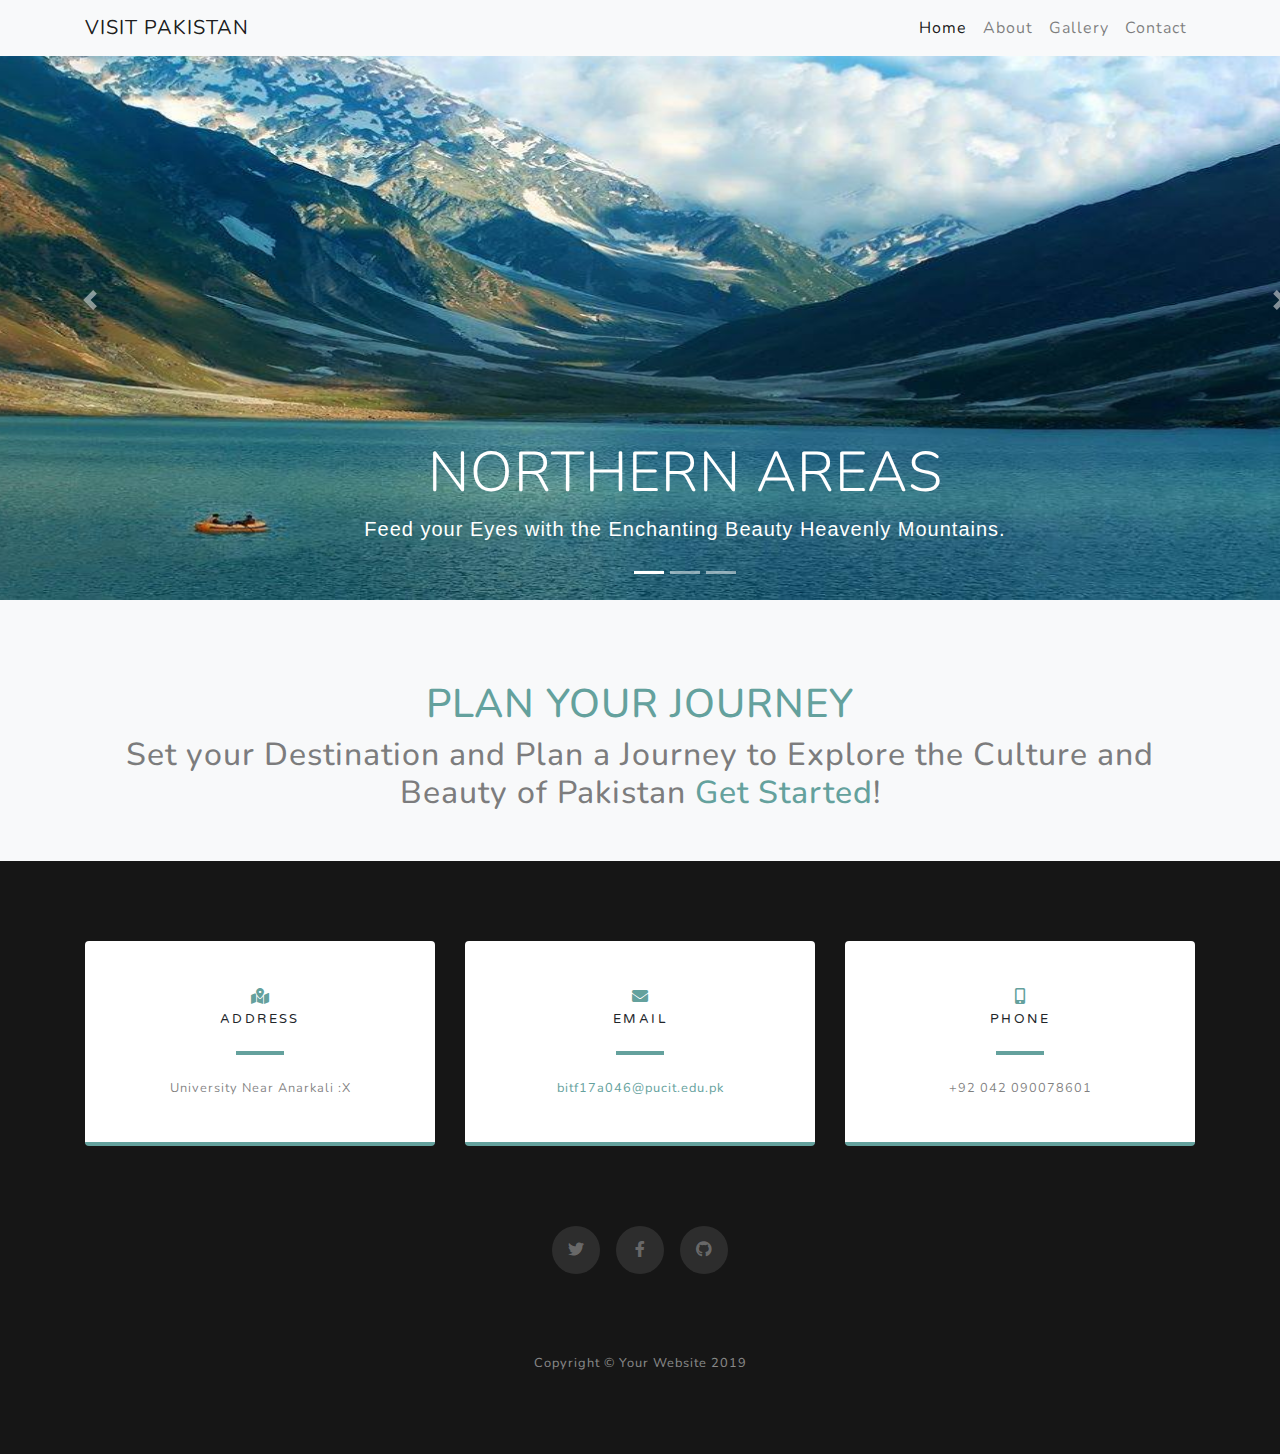
<file: Index.html>
<!DOCTYPE html>
<html>

<head>


<meta charset="utf-8">
  <meta name="viewport" content="width=device-width, initial-scale=1, shrink-to-fit=no">
    <meta http-equiv="X-UA-Compatible" content="IE=edge">
  

   <link rel="icon" href="images/site-logo.png" type="image/icon">
 <link href="vendor/bootstrap/css/bootstrap.min.css" rel="stylesheet">

  <!-- Custom fonts for this template -->
  <link href="vendor/fontawesome-free/css/all.min.css" rel="stylesheet">
  <link href="https://fonts.googleapis.com/css?family=Varela+Round" rel="stylesheet">
  <link href="https://fonts.googleapis.com/css?family=Nunito:200,200i,300,300i,400,400i,600,600i,700,700i,800,800i,900,900i" rel="stylesheet">

  <!-- Custom styles for this template -->
  <link href="css/grayscale.min.css" rel="stylesheet">




    <title>Home</title>
    <link rel="stylesheet" href="css/bootstrap.min.css">
  <link rel="stylesheet" href="css/stylesheet.css">
    <link href="css/grayscale.min.css" rel="stylesheet">
    <script src="js/jquery.min.js"></script>
    <script src="js/popper.min.js"></script>
    <script src="js/bootstrap.min.js"></script>


</head>
<style type="text/css">
body{
	background-color: #DCE1E6;
	direction: ltr"

}


</style>


<body class="bg-black">
<nav class="navbar navbar-expand-sm navbar-light bg-light fixed-top">
  <div class="container">
    <a class="navbar-brand" href="Home.html">VISIT PAKISTAN</a>
    <button class="navbar-toggler" type="button" data-toggle="collapse" data-target="#navbarResponsive" aria-controls="navbarResponsive" aria-expanded="false" aria-label="Toggle navigation">
          <span class="navbar-toggler-icon"></span>
        </button>
    <div class="collapse navbar-collapse" id="navbarResponsive">
      <ul class="navbar-nav ml-auto">
        <li class="nav-item active">
          <a class="nav-link" href="#">Home
                <span class="sr-only">(current)</span>
              </a>
        </li>
        <li class="nav-item">
          <a class="nav-link" href="About.html">About</a>
        </li>
     <li class="nav-item">
          <a class="nav-link" href="Gallery.html">Gallery</a>
        </li>
        <li class="nav-item">
          <a class="nav-link" href="Contact.html">Contact</a>
        </li>
      </ul>
    </div>
  </div>
</nav>


 <!--   <div class="container">-->
 <!-- data-interval="" -->
 <header>
      <div class="row">
  <div id="carouselExampleIndicators" class="carousel slide" data-ride="carousel" data-interval="2000">
    <ol class="carousel-indicators">
      <li data-target="#carouselExampleIndicators" data-slide-to="0" class="active"></li>
      <li data-target="#carouselExampleIndicators" data-slide-to="1"></li>
      <li data-target="#carouselExampleIndicators" data-slide-to="2"></li>
    </ol>
    <div class="carousel-inner" role="listbox">
      <div class="carousel-item active">
    <img src="img/car-img3.jpg">
        <div class="carousel-caption d-none d-md-block">
          <h2 class="display-4">NORTHERN AREAS</h2>
          <p class="lead">Feed your Eyes with the Enchanting Beauty Heavenly Mountains.</p>
        </div>
      </div>
      <div class="carousel-item">
   	<img src="img/car-img11.jpg">
        <div class="carousel-caption d-none d-md-block">
          <h2 class="display-4">CITIES</h2>
          <p class="lead">Exolore the Rich Civilization of Pakistan, and Experience the Hospitality of The Pakistani's.</p>
        </div>
      </div>
      <!-- Slide Three - Set the background image for this slide in the line below -->
      <div class="carousel-item">
     <img src="img/car-img12.jpg">
        <div class="carousel-caption d-none d-md-block">
          <h2 class="display-4">Historical Places</h2>
          <p class="lead">The Monuments of Ancient Architecture, and the eye catching  .</p>
        </div>
      </div>

    </div>

    <a class="carousel-control-prev" href="#carouselExampleIndicators" role="button" data-slide="prev">
          <span class="carousel-control-prev-icon" aria-hidden="true"></span>
          <span class="sr-only">Previous</span>
        </a>
    <a class="carousel-control-next" href="#carouselExampleIndicators" role="button" data-slide="next">
          <span class="carousel-control-next-icon" aria-hidden="true"></span>
          <span class="sr-only">Next</span>
        </a>
  </div></div>
</header>

<section class="contact-section bg-light">
	<div class="container">
  <div class="container text-primary d-flex h-100 align-items-center">
   <div class="mx-auto text-center">
    <h1 class="mx-auto my-0 text-uppercase">Plan Your Journey</h1>
    <h2 class="text-black-50 mx-auto mt-2 mb-5" class="lead" >Set your Destination and Plan a Journey to Explore the Culture and Beauty of Pakistan <a href="Services.html">Get Started</a>!</h2>
  </div>
</section>

  <section class="contact-section bg-black">
    <div class="container">

      <div class="row">

        <div class="col-md-4 mb-3 mb-md-0">
          <div class="card py-4 h-100">
            <div class="card-body text-center">
              <i class="fas fa-map-marked-alt text-primary mb-2"></i>
              <h4 class="text-uppercase m-0">Address</h4>
              <hr class="my-4">
              <div class="small text-black-50">University Near Anarkali :X </div>
            </div>
          </div>
        </div>

        <div class="col-md-4 mb-3 mb-md-0">
          <div class="card py-4 h-100">
            <div class="card-body text-center">
              <i class="fas fa-envelope text-primary mb-2"></i>
              <h4 class="text-uppercase m-0">Email</h4>
              <hr class="my-4">
              <div class="small text-black-50">
                <a href="#">bitf17a046@pucit.edu.pk</a>
              </div>
            </div>
          </div>
        </div>

        <div class="col-md-4 mb-3 mb-md-0">
          <div class="card py-4 h-100">
            <div class="card-body text-center">
              <i class="fas fa-mobile-alt text-primary mb-2"></i>
              <h4 class="text-uppercase m-0">Phone</h4>
              <hr class="my-4">
              <div class="small text-black-50">+92 042 090078601</div>
            </div>
          </div>
        </div>
      </div>

          <div class="social d-flex justify-content-center">
        <a href="#" class="mx-2">
          <i class="fab fa-twitter"></i>
        </a>
        <a href="#" class="mx-2">
          <i class="fab fa-facebook-f"></i>
        </a>
        <a href="#" class="mx-2">
          <i class="fab fa-github"></i>
        </a>
      </div>

    </div>
  </section>


  <!-- Footer -->
  <footer class="bg-black small text-center text-white-50">
    <div class="container">
      Copyright &copy; Your Website 2019
    </div>
  </footer>


 <script src="vendor/jquery/jquery.min.js"></script>
  <script src="vendor/bootstrap/js/bootstrap.bundle.min.js"></script>

  <!-- Plugin JavaScript -->
  <script src="vendor/jquery-easing/jquery.easing.min.js"></script>

  <!-- Custom scripts for this template -->
  <script src="js/grayscale.min.js"></script>

</body>
</html>
</file>
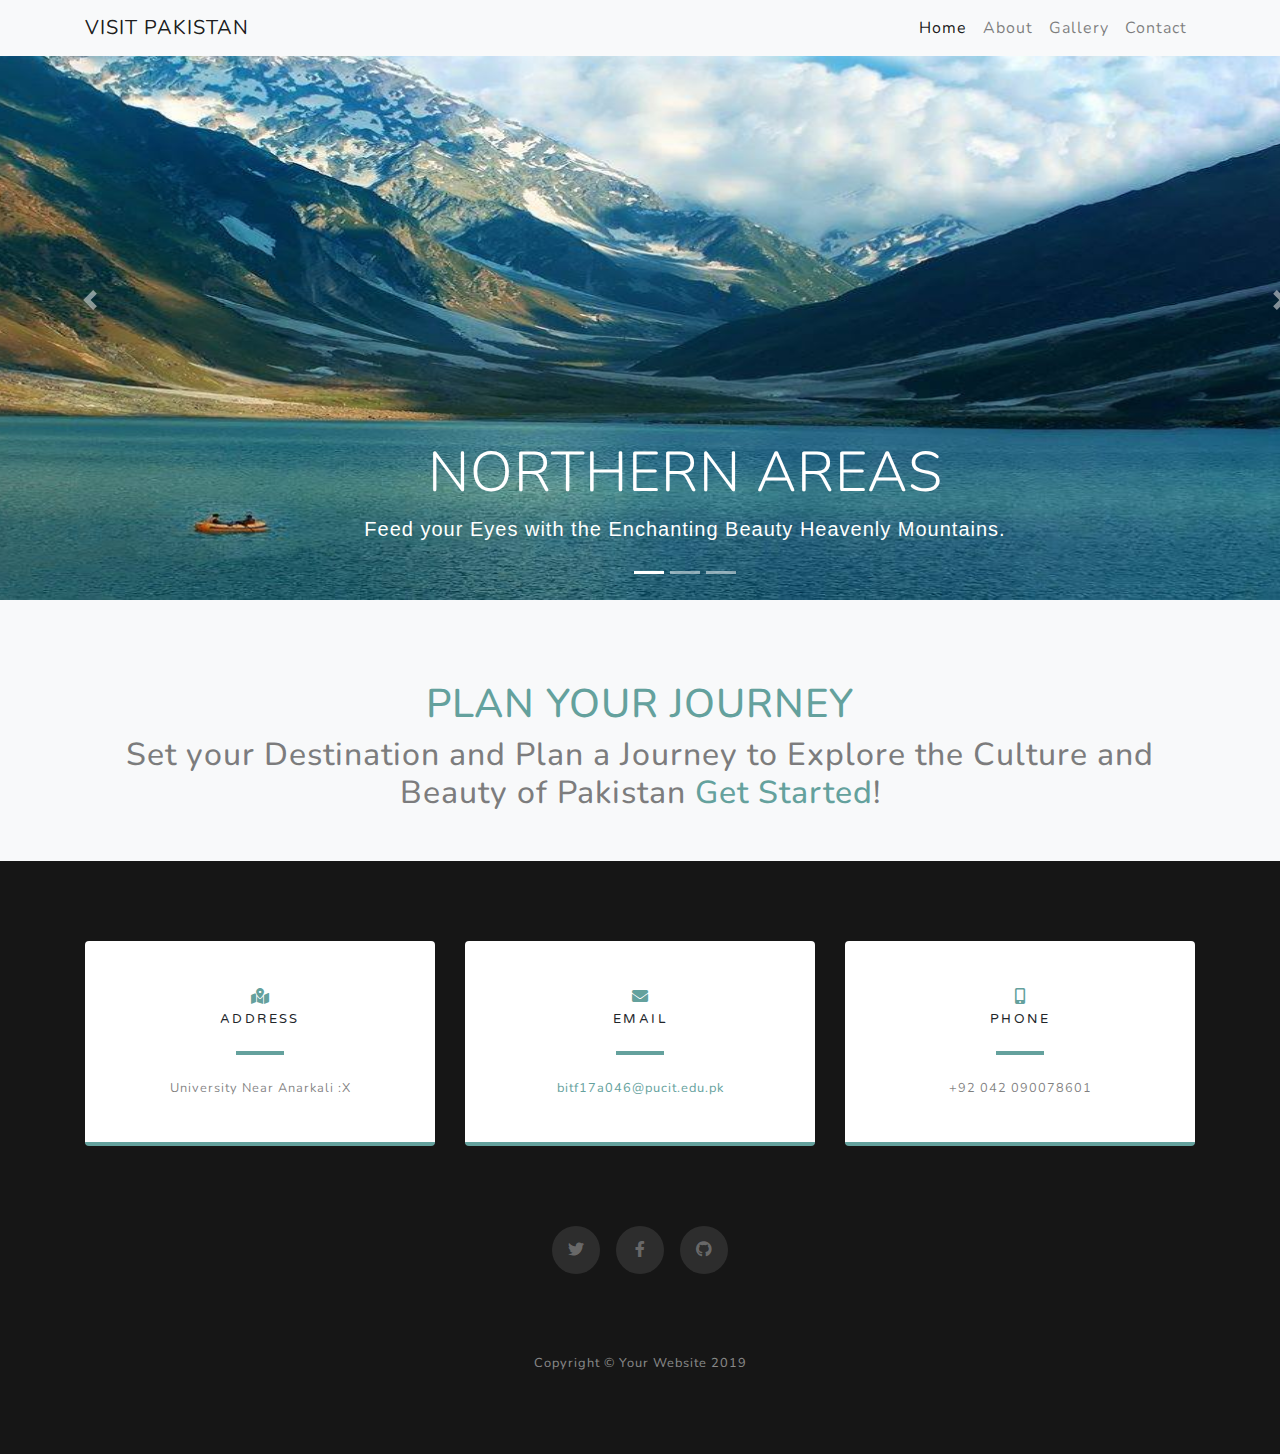
<file: index.html>
<!DOCTYPE html>
<html>

<head>


<meta charset="utf-8">
  <meta name="viewport" content="width=device-width, initial-scale=1, shrink-to-fit=no">
    <meta http-equiv="X-UA-Compatible" content="IE=edge">
  
   <link rel="icon" href="images/site-logo.png" type="image/icon">
 <link href="vendor/bootstrap/css/bootstrap.min.css" rel="stylesheet">
  <link rel="stylesheet" href="css/bootstrap.min.css">
    <link rel="stylesheet" href="css/stylesheet.css">
    <script src="js/jquery.min.js"></script>
    <script src="js/popper.min.js"></script>
    <script src="js/bootstrap.min.js"></script>

  <!-- Custom fonts for this template -->
  <link href="vendor/fontawesome-free/css/all.min.css" rel="stylesheet">
  <link href="https://fonts.googleapis.com/css?family=Varela+Round" rel="stylesheet">
  <link href="https://fonts.googleapis.com/css?family=Nunito:200,200i,300,300i,400,400i,600,600i,700,700i,800,800i,900,900i" rel="stylesheet">

  <!-- Custom styles for this template -->
  <link href="css/grayscale.min.css" rel="stylesheet">

    <title>Home</title>
    <link rel="stylesheet" href="css/bootstrap.min.css">
  <link rel="stylesheet" href="css/stylesheet.css">
    <link href="css/grayscale.min.css" rel="stylesheet">
    <script src="js/jquery.min.js"></script>
    <script src="js/popper.min.js"></script>
    <script src="js/bootstrap.min.js"></script>


</head>

<body class="bg-black">
<nav class="navbar navbar-expand-lg navbar-light bg-light fixed-top">
  <div class="container">
    <a class="navbar-brand" href="index.html">VISIT PAKISTAN</a>
    <button class="navbar-toggler" type="button" data-toggle="collapse" data-target="#navbarResponsive" aria-controls="navbarResponsive" aria-expanded="false" aria-label="Toggle navigation">
          <span class="navbar-toggler-icon"></span>
        </button>
    <div class="collapse navbar-collapse" id="navbarResponsive">
      <ul class="navbar-nav ml-auto">
        <li class="nav-item active">
          <a class="nav-link" href=#">Home
              </a>
        </li>
        <li class="nav-item">
          <a class="nav-link" href="About.html">About</a>
        </li>
     <li class="nav-item">
          <a class="nav-link" href="Gallery.html">Gallery</a>
        </li>
        <li class="nav-item">
          <a class="nav-link" href="Contact.html">Contact</a>
        </li>
      </ul>
    </div>
  </div>
</nav>


 <!--   <div class="container">-->
 <!-- data-interval="" -->
 <header>
      <div class="row">
  <div id="carouselExampleIndicators" class="carousel slide" data-ride="carousel" data-interval="2000">
    <ol class="carousel-indicators">
      <li data-target="#carouselExampleIndicators" data-slide-to="0" class="active"></li>
      <li data-target="#carouselExampleIndicators" data-slide-to="1"></li>
      <li data-target="#carouselExampleIndicators" data-slide-to="2"></li>
    </ol>
    <div class="carousel-inner" role="listbox">
      <div class="carousel-item active">
    <img src="img/car-img3.jpg">
        <div class="carousel-caption d-none d-md-block">
          <h2 class="display-4">NORTHERN AREAS</h2>
          <p class="lead">Feed your Eyes with the Enchanting Beauty Heavenly Mountains.</p>
        </div>
      </div>
      <div class="carousel-item">
   	<img src="img/car-img11.jpg">
        <div class="carousel-caption d-none d-md-block">
          <h2 class="display-4">CITIES</h2>
          <p class="lead">Exolore the Rich Civilization of Pakistan, and Experience the Hospitality of The Pakistani's.</p>
        </div>
      </div>
      <!-- Slide Three - Set the background image for this slide in the line below -->
      <div class="carousel-item">
     <img src="img/car-img12.jpg">
        <div class="carousel-caption d-none d-md-block">
          <h2 class="display-4">Historical Places</h2>
          <p class="lead">The Monuments of Ancient Architecture, and the eye catching  .</p>
        </div>
      </div>

    </div>

    <a class="carousel-control-prev" href="#carouselExampleIndicators" role="button" data-slide="prev">
          <span class="carousel-control-prev-icon" aria-hidden="true"></span>
          <span class="sr-only">Previous</span>
        </a>
    <a class="carousel-control-next" href="#carouselExampleIndicators" role="button" data-slide="next">
          <span class="carousel-control-next-icon" aria-hidden="true"></span>
          <span class="sr-only">Next</span>
        </a>
  </div></div>
</header>

<section class="contact-section bg-light">
	<div class="container">
  <div class="container text-primary d-flex h-100 align-items-center">
   <div class="mx-auto text-center">
    <h1 class="mx-auto my-0 text-uppercase">Plan Your Journey</h1>
    <h2 class="text-black-50 mx-auto mt-2 mb-5" class="lead" >Set your Destination and Plan a Journey to Explore the Culture and Beauty of Pakistan <a href="Gallery.html">Get Started</a>!</h2>
  </div>
</section>

  <section class="contact-section bg-black">
    <div class="container">

      <div class="row">

        <div class="col-md-4 mb-3 mb-md-0">
          <div class="card py-4 h-100">
            <div class="card-body text-center">
              <i class="fas fa-map-marked-alt text-primary mb-2"></i>
              <h4 class="text-uppercase m-0">Address</h4>
              <hr class="my-4">
              <div class="small text-black-50">University Near Anarkali :X </div>
            </div>
          </div>
        </div>

        <div class="col-md-4 mb-3 mb-md-0">
          <div class="card py-4 h-100">
            <div class="card-body text-center">
              <i class="fas fa-envelope text-primary mb-2"></i>
              <h4 class="text-uppercase m-0">Email</h4>
              <hr class="my-4">
              <div class="small text-black-50">
                <a href="#">bitf17a046@pucit.edu.pk</a>
              </div>
            </div>
          </div>
        </div>

        <div class="col-md-4 mb-3 mb-md-0">
          <div class="card py-4 h-100">
            <div class="card-body text-center">
              <i class="fas fa-mobile-alt text-primary mb-2"></i>
              <h4 class="text-uppercase m-0">Phone</h4>
              <hr class="my-4">
              <div class="small text-black-50">+92 042 090078601</div>
            </div>
          </div>
        </div>
      </div>

          <div class="social d-flex justify-content-center">
        <a href="#" class="mx-2">
          <i class="fab fa-twitter"></i>
        </a>
        <a href="#" class="mx-2">
          <i class="fab fa-facebook-f"></i>
        </a>
        <a href="#" class="mx-2">
          <i class="fab fa-github"></i>
        </a>
      </div>

    </div>
  </section>


  <!-- Footer -->
  <footer class="bg-black small text-center text-white-50">
    <div class="container">
      Copyright &copy; Your Website 2019
    </div>
  </footer>


 <script src="vendor/jquery/jquery.min.js"></script>
  <script src="vendor/bootstrap/js/bootstrap.bundle.min.js"></script>

  <!-- Plugin JavaScript -->
  <script src="vendor/jquery-easing/jquery.easing.min.js"></script>

  <!-- Custom scripts for this template -->
  <script src="js/grayscale.min.js"></script>

</body>
</html>
</file>
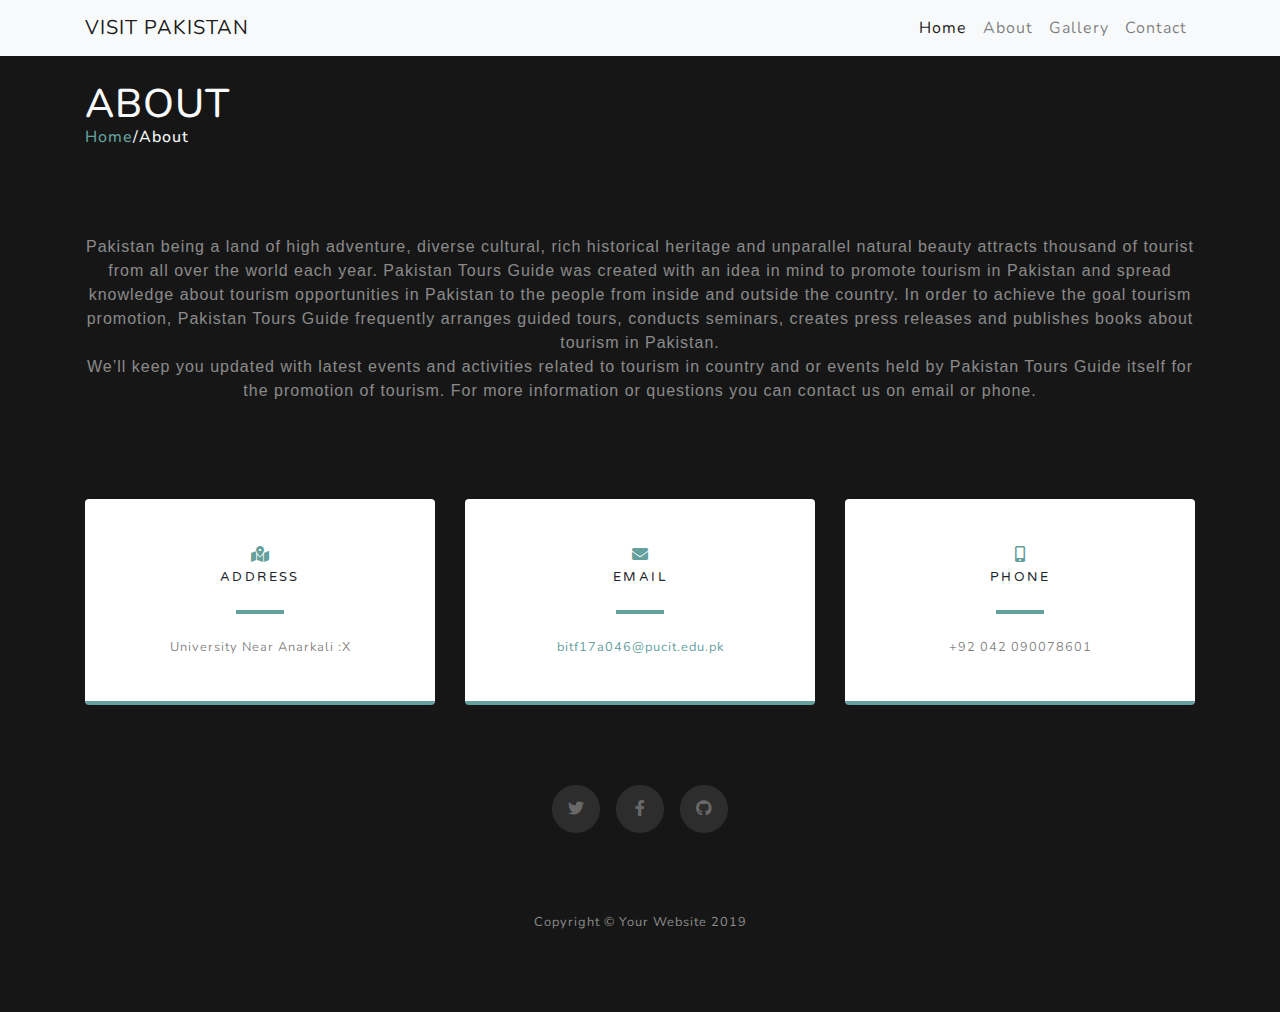
<file: About.html>
<!DOCTYPE html>
<html>

<head>


<meta charset="utf-8">
  <meta name="viewport" content="width=device-width, initial-scale=1, shrink-to-fit=no">
    <meta http-equiv="X-UA-Compatible" content="IE=edge">
  

   <link rel="icon" href="images/site-logo.png" type="image/icon">
 <link href="vendor/bootstrap/css/bootstrap.min.css" rel="stylesheet">

  <!-- Custom fonts for this template -->
  <link href="vendor/fontawesome-free/css/all.min.css" rel="stylesheet">
  <link href="https://fonts.googleapis.com/css?family=Varela+Round" rel="stylesheet">
  <link href="https://fonts.googleapis.com/css?family=Nunito:200,200i,300,300i,400,400i,600,600i,700,700i,800,800i,900,900i" rel="stylesheet">

  <!-- Custom styles for this template -->
  <link href="css/grayscale.min.css" rel="stylesheet">



   
    <title>About</title>
    <link rel="stylesheet" href="css/bootstrap.min.css">
  <link rel="stylesheet" href="css/stylesheet.css">
    <link href="css/grayscale.min.css" rel="stylesheet">
    <script src="js/jquery.min.js"></script>
    <script src="js/popper.min.js"></script>
    <script src="js/bootstrap.min.js"></script>


</head>
<style type="text/css">



</style>


<body class="bg-black">
<nav class="navbar navbar-expand-lg navbar-light bg-light fixed-top">
  <div class="container">
    <a class="navbar-brand" href="index.html">VISIT PAKISTAN</a>
    <button class="navbar-toggler" type="button" data-toggle="collapse" data-target="#navbarResponsive" aria-controls="navbarResponsive" aria-expanded="false" aria-label="Toggle navigation">
          <span class="navbar-toggler-icon"></span>
        </button>
    <div class="collapse navbar-collapse" id="navbarResponsive">
      <ul class="navbar-nav ml-auto">
        <li class="nav-item active">
          <a class="nav-link" href="index.html">Home
              </a>
        </li>
        <li class="nav-item">
          <a class="nav-link" href="#">About</a>
        </li>
        <li class="nav-item">
          <a class="nav-link" href="Gallery.html">Gallery</a>
        </li>
        <li class="nav-item">
          <a class="nav-link" href="Contact.html">Contact</a>
        </li>
      </ul>
    </div>
  </div>
</nav>
<div class="container">
  <header class="contact-section">
     <div class="row justify-content-left no-gutters">
     <div class="row">
            <div class="col-md-12">
                <h1 class="mx-auto my-0 text-light">ABOUT</h1>
                <h6 class="mx-auto text-light "><a href="index.html">Home</a>/About</h6>
            </div>
        </div></div>
      

        <section class="contact-section">
      
     <div class="row"> <div class="col-md-12">
      
            
                <p class="text-white-50 mb-0 text-center">
                  Pakistan being a land of high adventure, diverse cultural, rich historical heritage and unparallel natural beauty attracts thousand of tourist from all over the world each year. Pakistan Tours Guide was created with an idea in mind to promote tourism in Pakistan and spread knowledge about tourism opportunities in Pakistan to the people from inside and outside the country. In order to achieve the goal tourism promotion, Pakistan Tours Guide frequently arranges guided tours, conducts seminars, creates press releases and publishes books about tourism in Pakistan.
                </p>
                 <p class="text-white-50 text-center">
We’ll keep you updated with latest events and activities related to tourism in country and or events held by Pakistan Tours Guide itself for the promotion of tourism. For more information or questions you can contact us on email or phone.
                </p>
            </div></div>
        </div>
        </section>
   </div>
 <section class="contact-section bg-black">
    <div class="container">

      <div class="row">

        <div class="col-md-4 mb-3 mb-md-0">
          <div class="card py-4 h-100">
            <div class="card-body text-center">
              <i class="fas fa-map-marked-alt text-primary mb-2"></i>
              <h4 class="text-uppercase m-0">Address</h4>
              <hr class="my-4">
              <div class="small text-black-50">University Near Anarkali :X </div>
            </div>
          </div>
        </div>

        <div class="col-md-4 mb-3 mb-md-0">
          <div class="card py-4 h-100">
            <div class="card-body text-center">
              <i class="fas fa-envelope text-primary mb-2"></i>
              <h4 class="text-uppercase m-0">Email</h4>
              <hr class="my-4">
              <div class="small text-black-50">
                <a href="#">bitf17a046@pucit.edu.pk</a>
              </div>
            </div>
          </div>
        </div>

        <div class="col-md-4 mb-3 mb-md-0">
          <div class="card py-4 h-100">
            <div class="card-body text-center">
              <i class="fas fa-mobile-alt text-primary mb-2"></i>
              <h4 class="text-uppercase m-0">Phone</h4>
              <hr class="my-4">
              <div class="small text-black-50">+92 042 090078601</div>
            </div>
          </div>
        </div>
      </div>

          <div class="social d-flex justify-content-center">
        <a href="#" class="mx-2">
          <i class="fab fa-twitter"></i>
        </a>
        <a href="#" class="mx-2">
          <i class="fab fa-facebook-f"></i>
        </a>
        <a href="#" class="mx-2">
          <i class="fab fa-github"></i>
        </a>
      </div>

    </div>
  </section>


  <!-- Footer -->
  <footer class="bg-black small text-center text-white-50">
    <div class="container">
      Copyright &copy; Your Website 2019
    </div>
  </footer>


 <script src="vendor/jquery/jquery.min.js"></script>
  <script src="vendor/bootstrap/js/bootstrap.bundle.min.js"></script>

  <!-- Plugin JavaScript -->
  <script src="vendor/jquery-easing/jquery.easing.min.js"></script>

  <!-- Custom scripts for this template -->
  <script src="js/grayscale.min.js"></script>


</body>
</html>
</file>
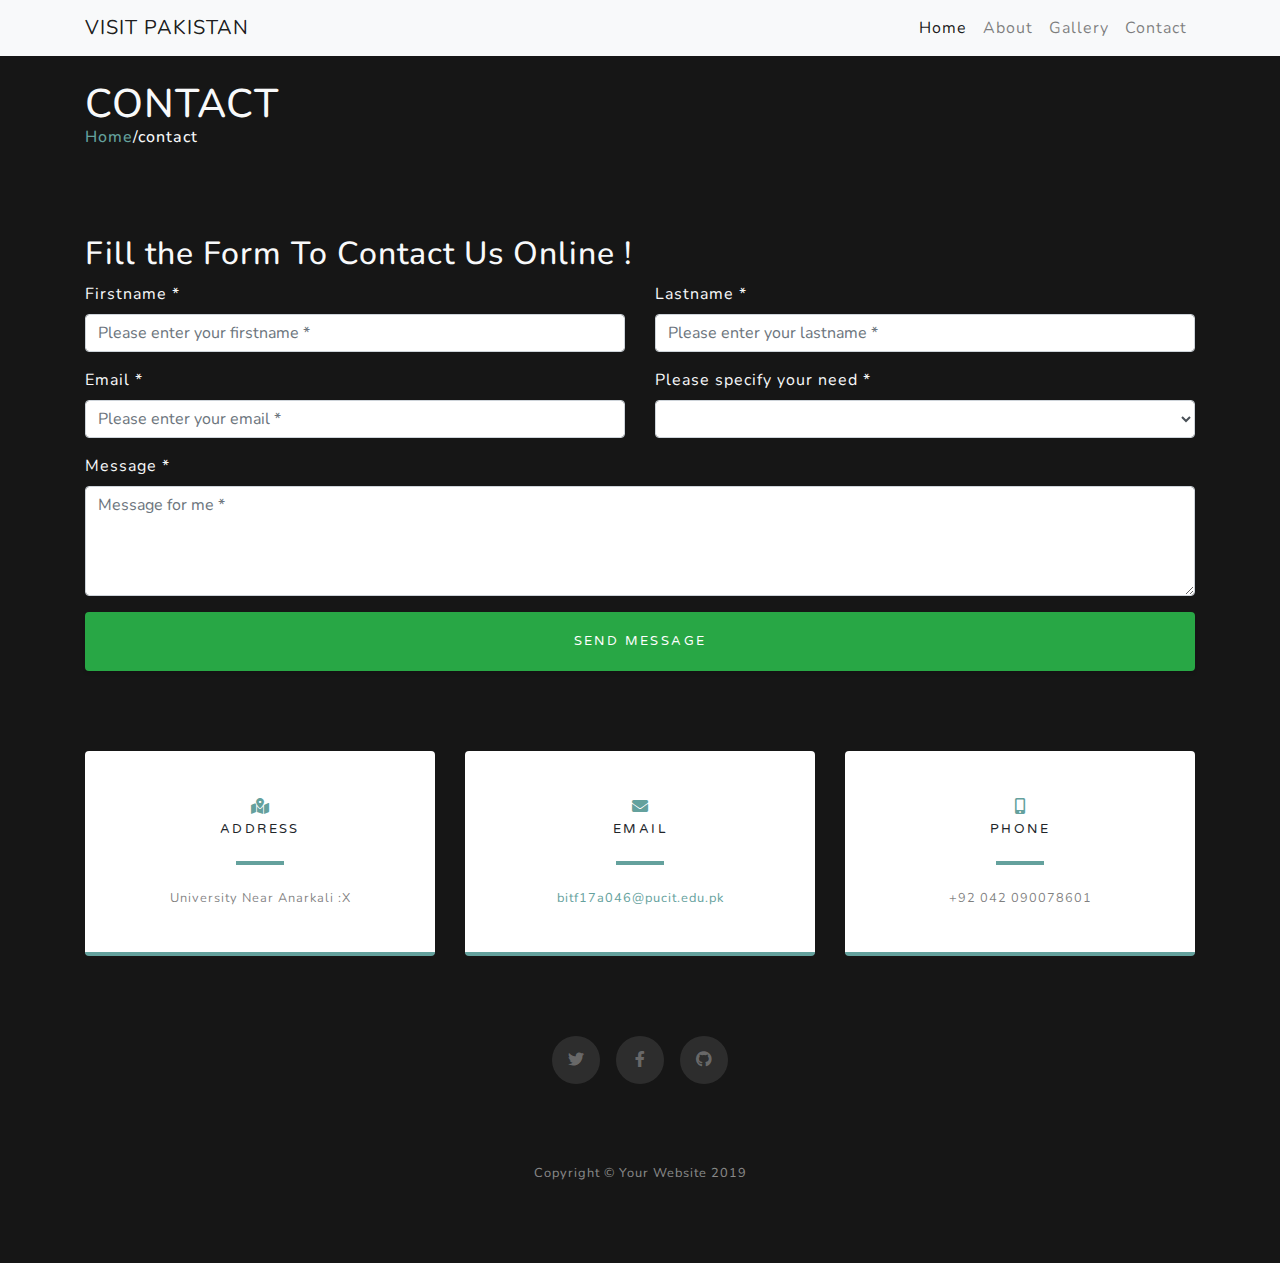
<file: Contact.html>
<!DOCTYPE html>
<html>

<head>


<meta charset="utf-8">
  <meta name="viewport" content="width=device-width, initial-scale=1, shrink-to-fit=no">
    <meta http-equiv="X-UA-Compatible" content="IE=edge">
  

   <link rel="icon" href="images/site-logo.png" type="image/icon">
 <link href="vendor/bootstrap/css/bootstrap.min.css" rel="stylesheet">

  <!-- Custom fonts for this template -->
  <link href="vendor/fontawesome-free/css/all.min.css" rel="stylesheet">
  <link href="https://fonts.googleapis.com/css?family=Varela+Round" rel="stylesheet">
  <link href="https://fonts.googleapis.com/css?family=Nunito:200,200i,300,300i,400,400i,600,600i,700,700i,800,800i,900,900i" rel="stylesheet">

  <!-- Custom styles for this template -->
  <link href="css/grayscale.min.css" rel="stylesheet">



   
    <title>Contact</title>
    <link rel="stylesheet" href="css/bootstrap.min.css">
  <link rel="stylesheet" href="css/stylesheet.css">
    <link href="css/grayscale.min.css" rel="stylesheet">
    <script src="js/jquery.min.js"></script>
    <script src="js/popper.min.js"></script>
    <script src="js/bootstrap.min.js"></script>


</head>
<style type="text/css">

</style>


<body class="bg-black">
<nav class="navbar navbar-expand-lg navbar-light bg-light fixed-top">
  <div class="container">
    <a class="navbar-brand" href="index.html">VISIT PAKISTAN</a>
    <button class="navbar-toggler" type="button" data-toggle="collapse" data-target="#navbarResponsive" aria-controls="navbarResponsive" aria-expanded="false" aria-label="Toggle navigation">
          <span class="navbar-toggler-icon"></span>
        </button>
    <div class="collapse navbar-collapse" id="navbarResponsive">
      <ul class="navbar-nav ml-auto">
        <li class="nav-item active">
          <a class="nav-link" href="index.html">Home
              </a>
        </li>
        <li class="nav-item">
          <a class="nav-link" href="About.html">About</a>
        </li>
        <li class="nav-item">
          <a class="nav-link" href="Gallery.html">Gallery</a>
        </li>
        <li class="nav-item">
          <a class="nav-link" href="Contact.html">Contact</a>
        </li>
      </ul>
    </div>
  </div>
</nav>


  <div class="container">
    <header class="contact-section">
     <div class="row justify-content-left no-gutters">
     <div class="row">
            <div class="col-md-12">
                <h1 class="mx-auto my-0 text-light">CONTACT</h1>
                <h6 class="mx-auto text-light "><a href="index.html">Home</a>/contact</h6>
            </div>
        </div></div>
        </header>
  <section class="contact-section">
     <div class="row">
            <div class="col-md-12">

                <h2 class="text-light">Fill the Form To Contact Us Online !</h2>
            </div>
        </div>
<form class="text-light" id="contact-form" method="post" action="contact.php" role="form">

    <div class="messages"></div>

    <div class="controls">

        <div class="row">
            <div class="col-md-6">
                <div class="form-group">
                    <label for="form_name">Firstname *</label>
                    <input id="form_name" type="text" name="name" class="form-control" placeholder="Please enter your firstname *" required="required" data-error="Firstname is required.">
                    <div class="help-block with-errors"></div>
                </div>
            </div>
            <div class="col-md-6">
                <div class="form-group">
                    <label for="form_lastname">Lastname *</label>
                    <input id="form_lastname" type="text" name="surname" class="form-control" placeholder="Please enter your lastname *" required="required" data-error="Lastname is required.">
                    <div class="help-block with-errors"></div>
                </div>
            </div>
        </div>
        <div class="row">
            <div class="col-md-6">
                <div class="form-group">
                    <label for="form_email">Email *</label>
                    <input id="form_email" type="email" name="email" class="form-control" placeholder="Please enter your email *" required="required" data-error="Valid email is required.">
                    <div class="help-block with-errors"></div>
                </div>
            </div>
            <div class="col-md-6">
                <div class="form-group">
                    <label for="form_need">Please specify your need *</label>
                    <select id="form_need" name="need" class="form-control" required="required" data-error="Please specify your need.">
                        <option value=""></option>
                        <option value="Request quotation"> Set Appointment</option>
                        <option value="Request order status">Request Further informaton</option>
                        <option value="Request copy of an invoice">Having Trouble Regarding Site</option>
                        <option value="Request copy of an invoice">Wanna Give Feedback</option>
                        <option value="Other">Other</option>
                    </select>
                    <div class="help-block with-errors"></div>
                </div>
            </div>
        </div>
        <div class="row">
            <div class="col-md-12">
                <div class="form-group">
                    <label for="form_message">Message *</label>
                    <textarea id="form_message" name="message" class="form-control" placeholder="Message for me *" rows="4" required="required" data-error="Please, leave us a message."></textarea>
                    <div class="help-block with-errors"></div>
                </div>
            </div>
            <div class="col-md-12">
                <input type="submit" class="btn btn-success btn-send btn-block" value="Send message">
            </div>
        </div>
        
    </div>

</form></section></div>

  <section class="contact-section bg-black">
    <div class="container">

      <div class="row">

        <div class="col-md-4 mb-3 mb-md-0">
          <div class="card py-4 h-100">
            <div class="card-body text-center">
              <i class="fas fa-map-marked-alt text-primary mb-2"></i>
              <h4 class="text-uppercase m-0">Address</h4>
              <hr class="my-4">
              <div class="small text-black-50">University Near Anarkali :X </div>
            </div>
          </div>
        </div>

        <div class="col-md-4 mb-3 mb-md-0">
          <div class="card py-4 h-100">
            <div class="card-body text-center">
              <i class="fas fa-envelope text-primary mb-2"></i>
              <h4 class="text-uppercase m-0">Email</h4>
              <hr class="my-4">
              <div class="small text-black-50">
                <a href="#">bitf17a046@pucit.edu.pk</a>
              </div>
            </div>
          </div>
        </div>

        <div class="col-md-4 mb-3 mb-md-0">
          <div class="card py-4 h-100">
            <div class="card-body text-center">
              <i class="fas fa-mobile-alt text-primary mb-2"></i>
              <h4 class="text-uppercase m-0">Phone</h4>
              <hr class="my-4">
              <div class="small text-black-50">+92 042 090078601</div>
            </div>
          </div>
        </div>
      </div>

          <div class="social d-flex justify-content-center">
        <a href="#" class="mx-2">
          <i class="fab fa-twitter"></i>
        </a>
        <a href="#" class="mx-2">
          <i class="fab fa-facebook-f"></i>
        </a>
        <a href="#" class="mx-2">
          <i class="fab fa-github"></i>
        </a>
      </div>

    </div>
  </section>


  <!-- Footer -->
  <footer class="bg-black small text-center text-white-50">
    <div class="container">
      Copyright &copy; Your Website 2019
    </div>
  </footer>


 <script src="vendor/jquery/jquery.min.js"></script>
  <script src="vendor/bootstrap/js/bootstrap.bundle.min.js"></script>

  <!-- Plugin JavaScript -->
  <script src="vendor/jquery-easing/jquery.easing.min.js"></script>

  <!-- Custom scripts for this template -->
  <script src="js/grayscale.min.js"></script>

</body>
</html>
</file>
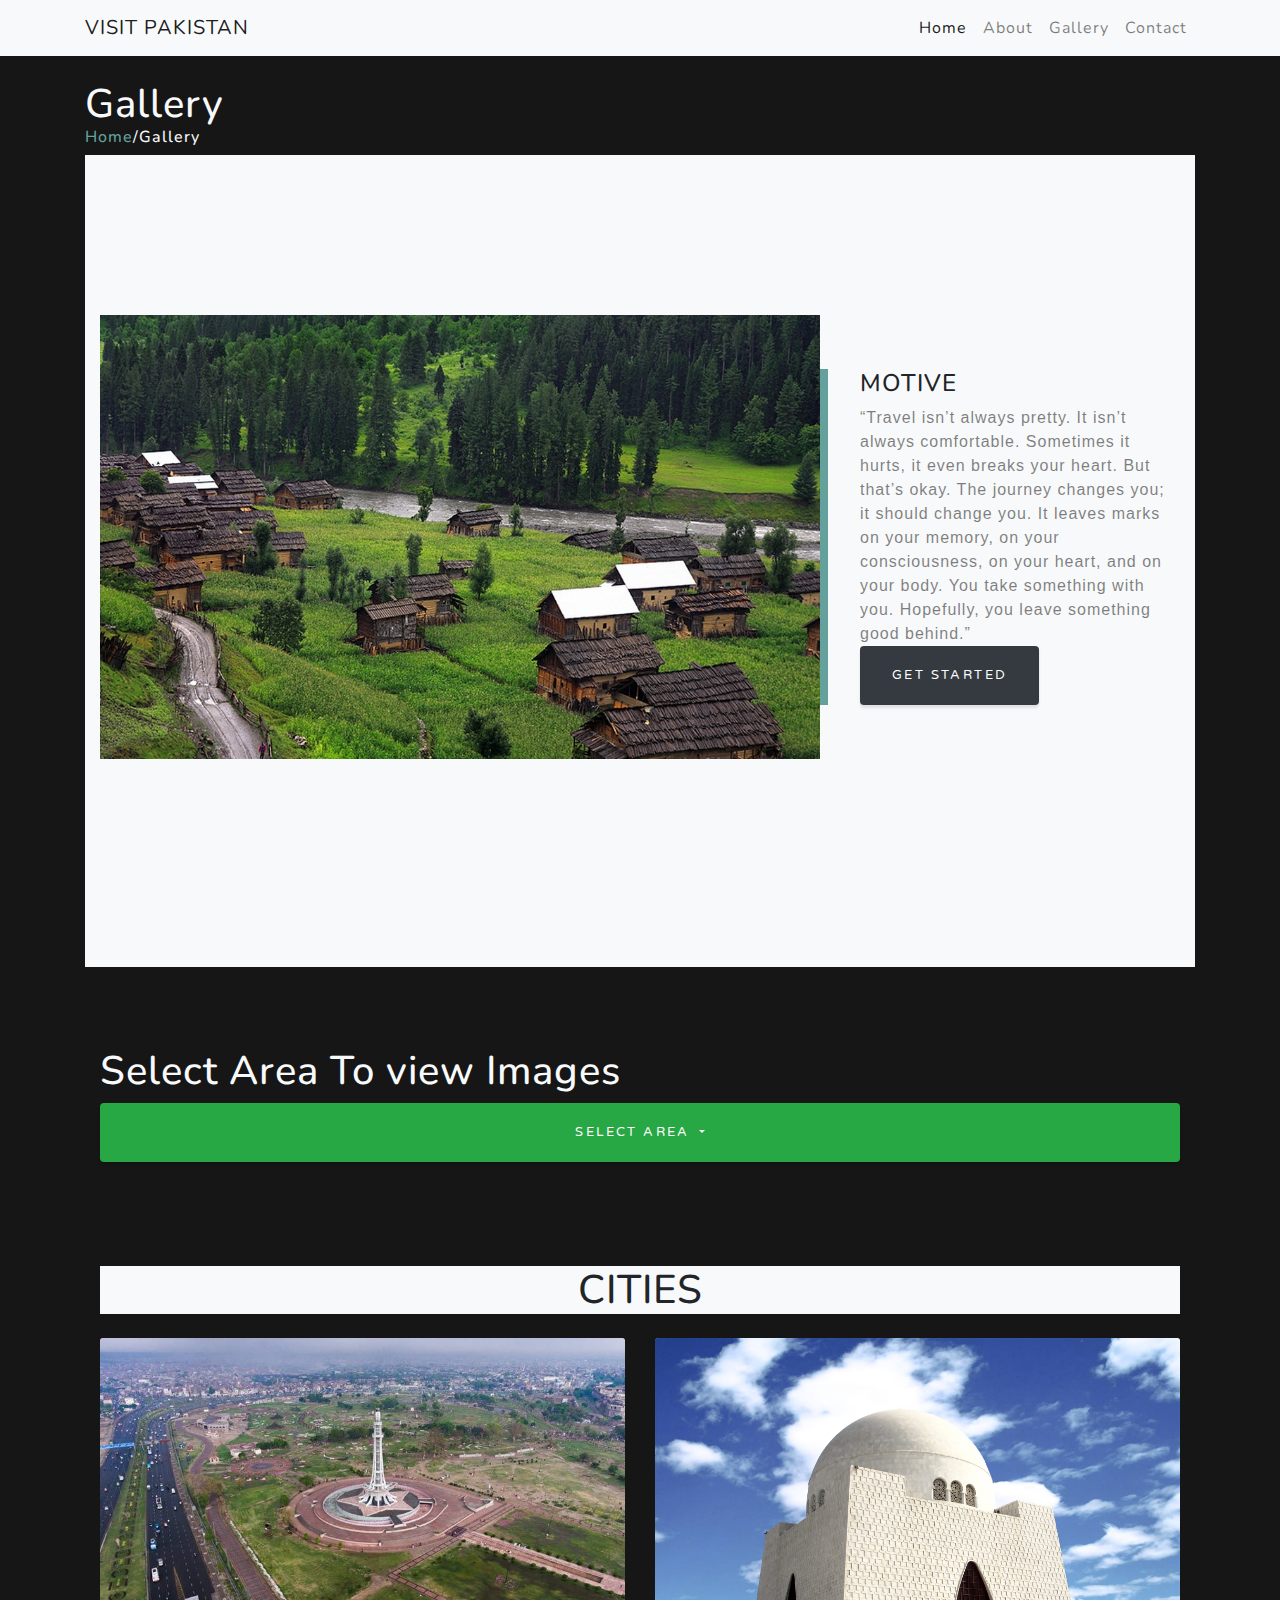
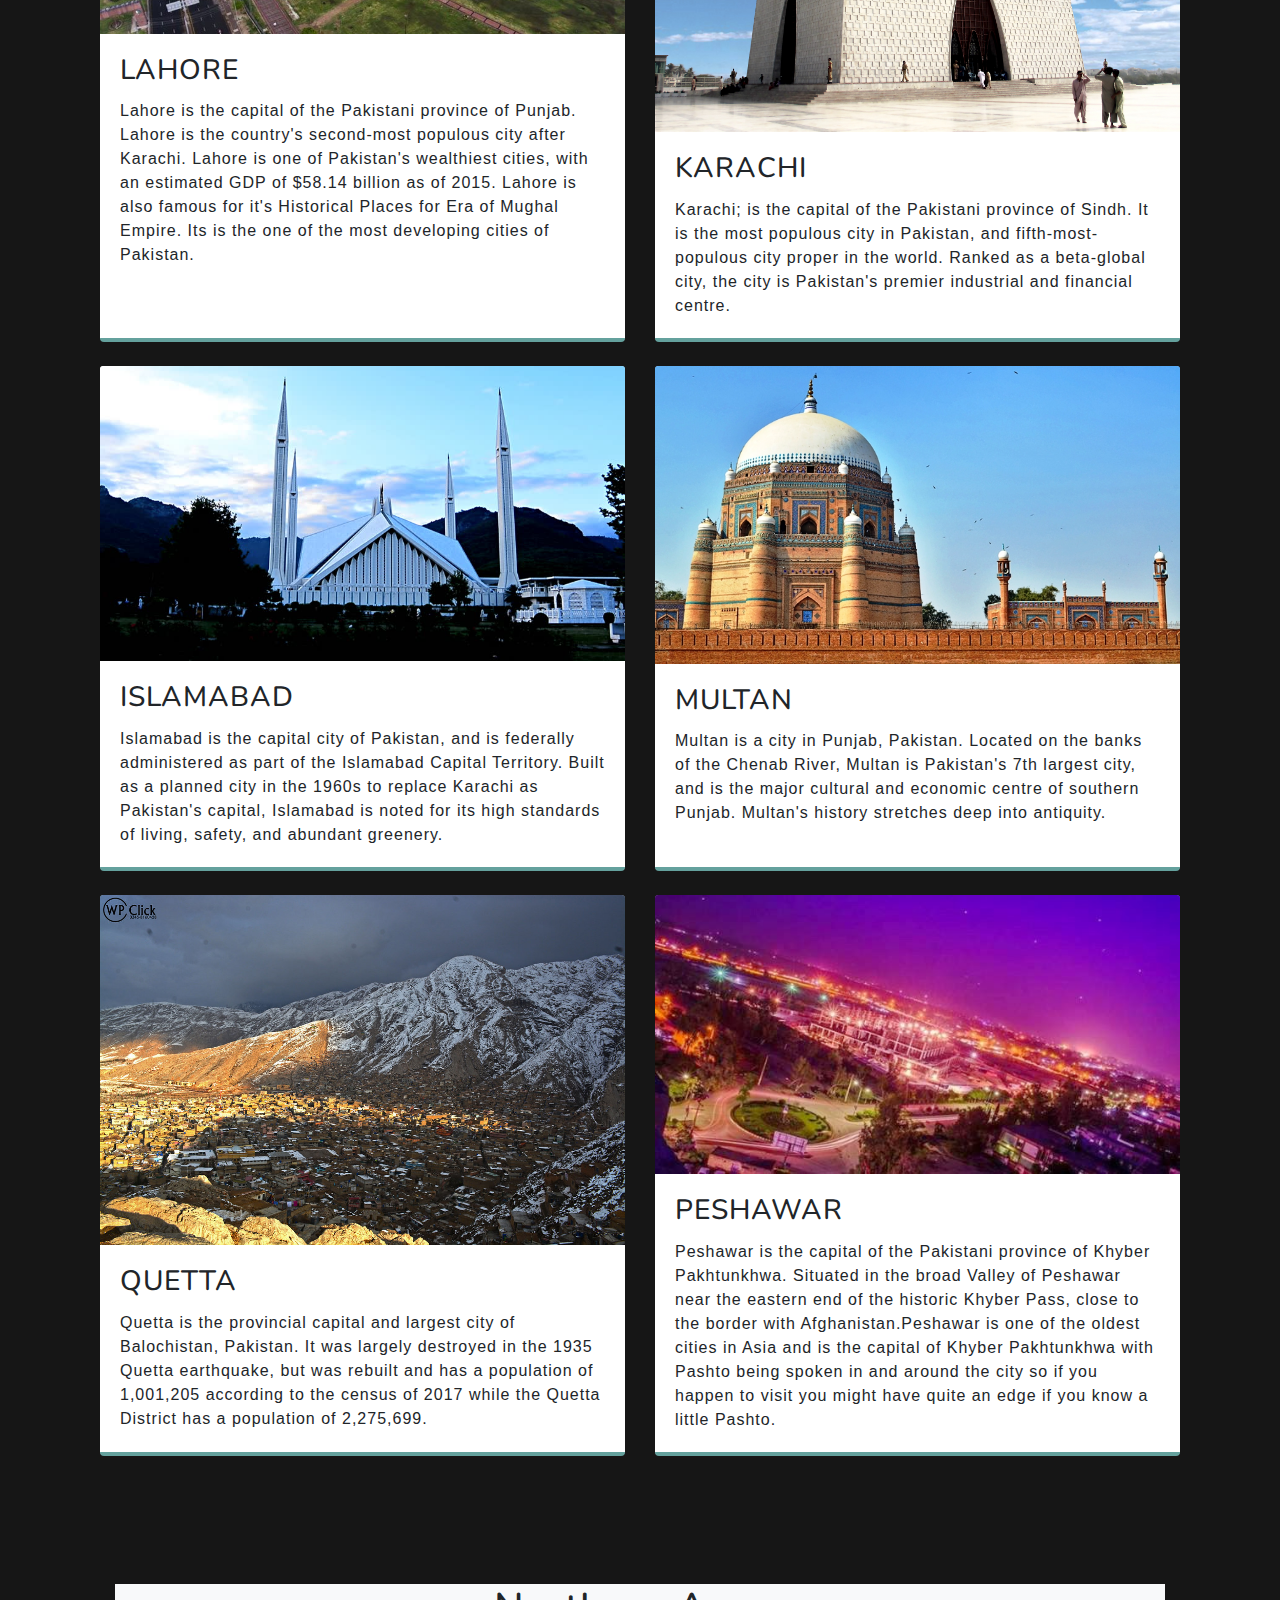
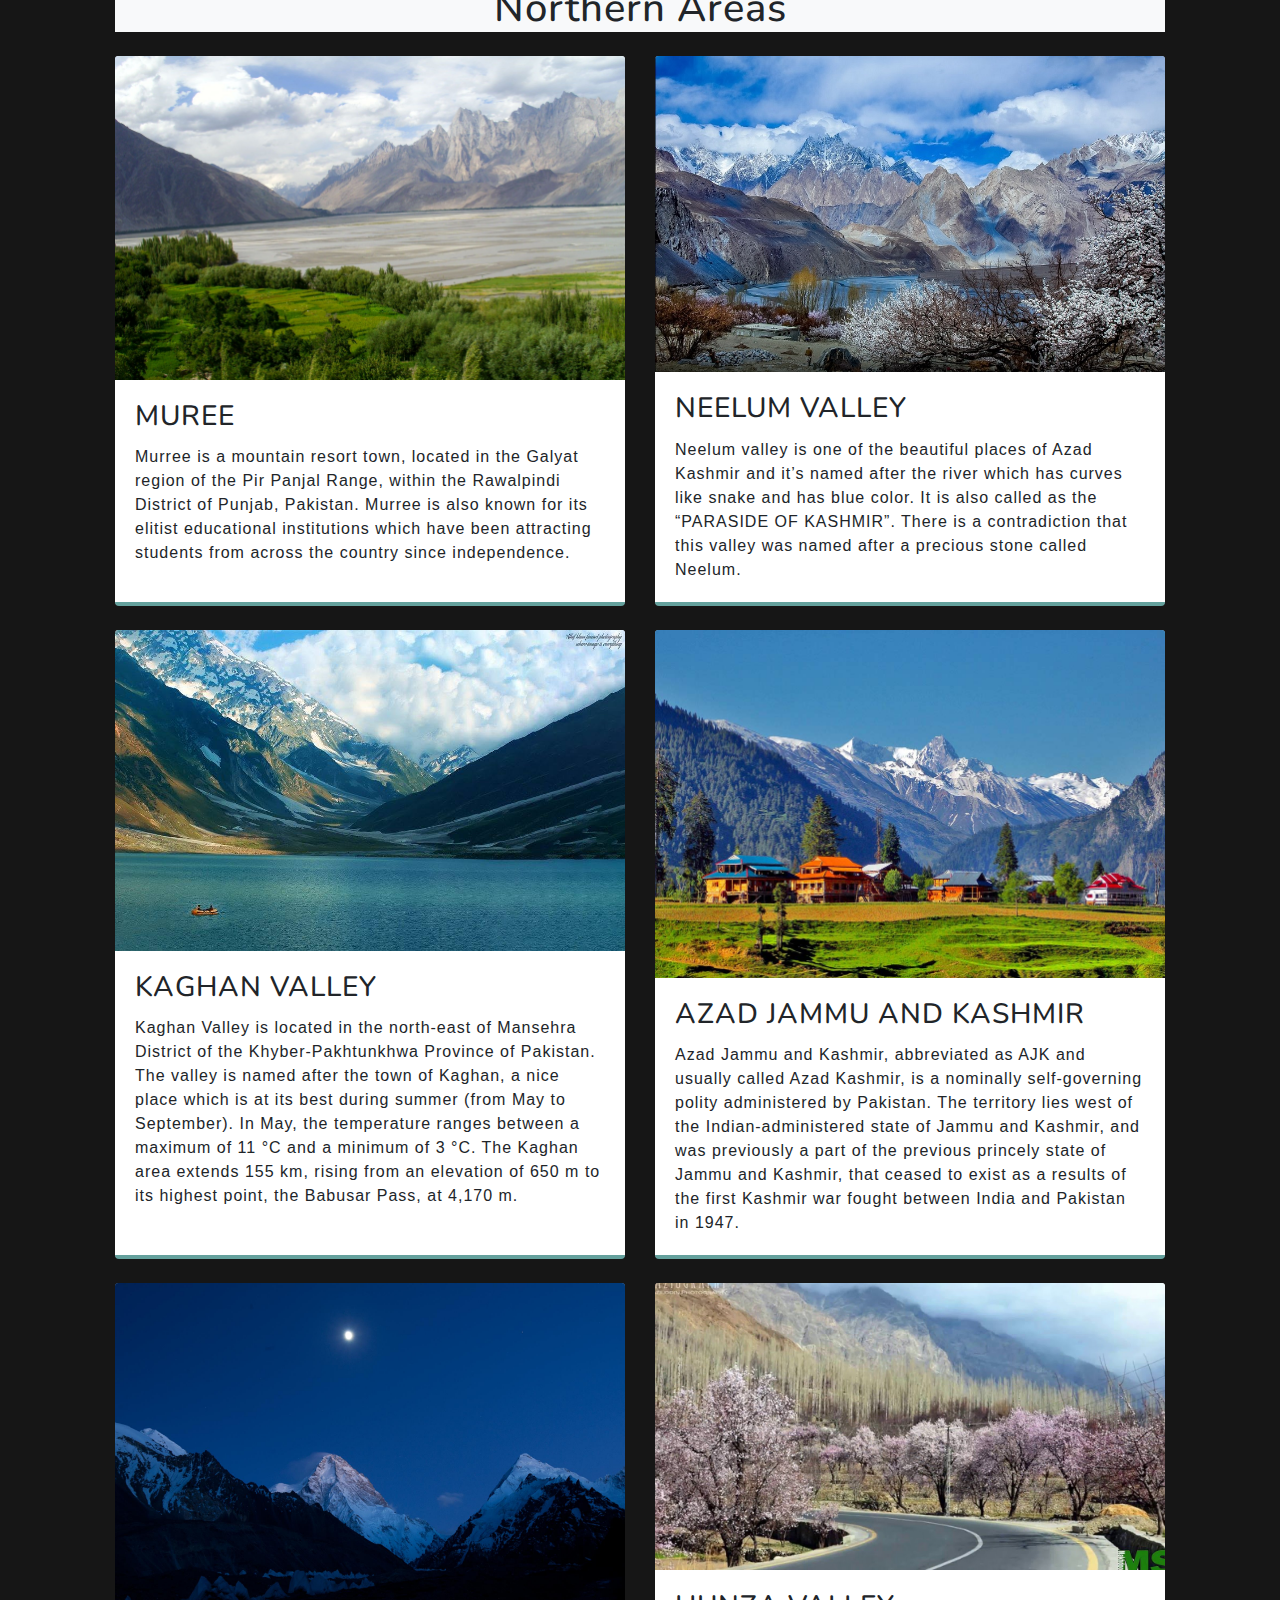
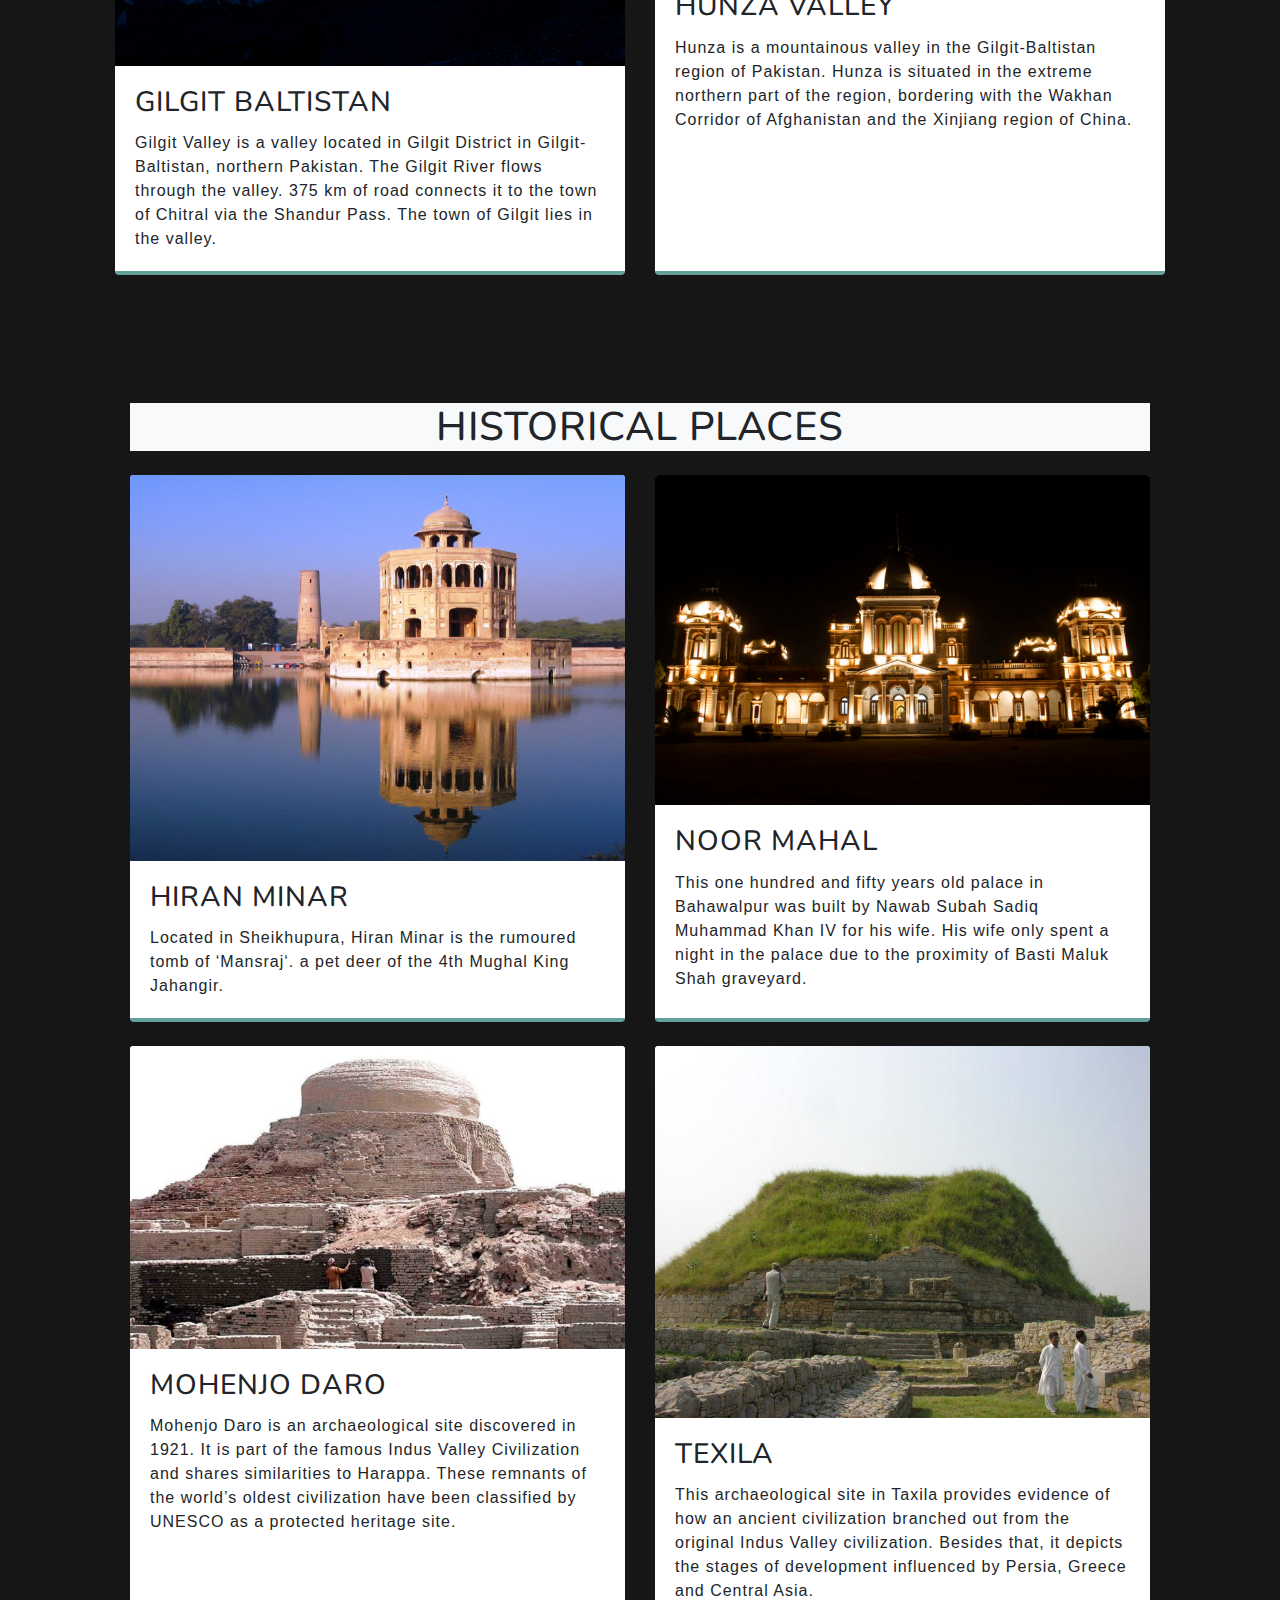
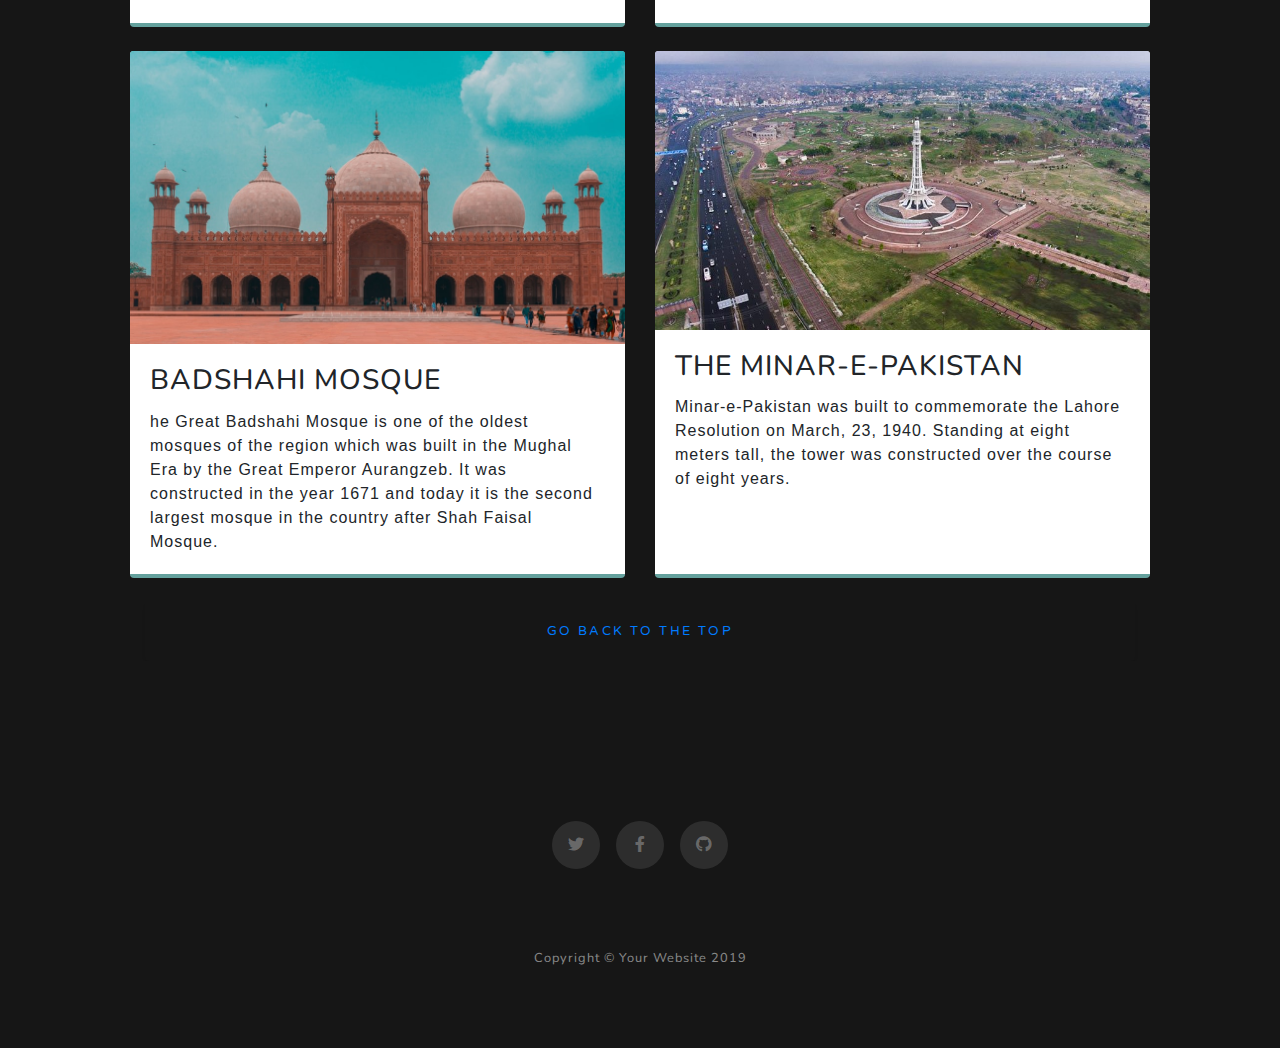
<file: Gallery.html>
<!DOCTYPE html>
<html>

<head>


<meta charset="utf-8">
  <meta name="viewport" content="width=device-width, initial-scale=1, shrink-to-fit=no">
    <meta http-equiv="X-UA-Compatible" content="IE=edge">
  
   <link rel="icon" href="images/site-logo.png" type="image/icon">
 <link href="vendor/bootstrap/css/bootstrap.min.css" rel="stylesheet">
  <link rel="stylesheet" href="css/bootstrap.min.css">
    <link rel="stylesheet" href="css/stylesheet.css">
    <script src="js/jquery.min.js"></script>
    <script src="js/popper.min.js"></script>
    <script src="js/bootstrap.min.js"></script>

  <!-- Custom fonts for this template -->
  <link href="vendor/fontawesome-free/css/all.min.css" rel="stylesheet">
  <link href="https://fonts.googleapis.com/css?family=Varela+Round" rel="stylesheet">
  <link href="https://fonts.googleapis.com/css?family=Nunito:200,200i,300,300i,400,400i,600,600i,700,700i,800,800i,900,900i" rel="stylesheet">

  <!-- Custom styles for this template -->
  <link href="css/grayscale.min.css" rel="stylesheet">

    <title>Gallery</title>
    <link rel="stylesheet" href="css/bootstrap.min.css">
  <link rel="stylesheet" href="css/stylesheet.css">
    <link href="css/grayscale.min.css" rel="stylesheet">
    <script src="js/jquery.min.js"></script>
    <script src="js/popper.min.js"></script>
    <script src="js/bootstrap.min.js"></script>


</head>
<style type="text/css">
body{
	background-color: #DCE1E6;
	direction: ltr"

}


</style>


<body class="bg-black">
<nav class="navbar navbar-expand-lg navbar-light bg-light fixed-top">
  <div class="container">
    <a class="navbar-brand" href="index.html">VISIT PAKISTAN</a>
    <button class="navbar-toggler" type="button" data-toggle="collapse" data-target="#navbarResponsive" aria-controls="navbarResponsive" aria-expanded="false" aria-label="Toggle navigation">
          <span class="navbar-toggler-icon"></span>
        </button>
    <div class="collapse navbar-collapse" id="navbarResponsive">
      <ul class="navbar-nav ml-auto">
        <li class="nav-item active">
          <a class="nav-link" href="index.html">Home
              </a>
        </li>
        <li class="nav-item">
          <a class="nav-link" href="About.html">About</a>
        </li>
     <li class="nav-item">
          <a class="nav-link" href="#">Gallery</a>
        </li>
        <li class="nav-item">
          <a class="nav-link" href="Contact.html">Contact</a>
        </li>
      </ul>
    </div>
  </div>
</nav>
<div id="#top" class="container">
    <header class="contact-section">
     <div class="row justify-content-left no-gutters">
     <div class="row">
            <div class="col-md-12">
                <h1 class="mx-auto my-0 text-light">Gallery</h1>
                <h6 class="mx-auto text-light "><a href="index.html">Home</a>/Gallery</h6>
            </div>
        </div></div>
        </header>



<section id="projects" class="projects-section bg-light">
    <div class="container">

      <!-- Featured Project Row -->
      <div class="row align-items-center no-gutters mb-4 mb-lg-5">
        <div class="col-xl-8 col-lg-7">
          <img class="img-fluid mb-3 mb-lg-0" src="img/car-img26.jpg" alt="">
        </div>
        <div class="col-xl-4 col-lg-5">
          <div class="featured-text text-center text-lg-left">
            <h4>MOTIVE</h4>
            <p class="text-black-50 mb-0">“Travel isn’t always pretty. It isn’t always comfortable. Sometimes it hurts, it even breaks your heart. But that’s okay. The journey changes you; it should change you. It leaves marks on your memory, on your consciousness, on your heart, and on your body. You take something with you. Hopefully, you leave something good behind.”</p>
           <a href="#cards2" class="btn btn-dark js-scroll-trigger">Get Started</a>
          </div>
        </div>
      </div>

</div></section>

<div class="container">
      <section class="contact-section">
        <h1 class="text-light"> Select Area To view Images</h1>
        <div class="dropdown">
            <button class="btn btn-success dropdown-toggle btn-block" type="button" id="dropdownMenuButton"
                data-toggle="dropdown" aria-haspopup="true" aria-expanded="true">
                Select Area
            </button>
            <div class="dropdown-menu" aria-labelledby="dropdownMenuButton">
                <a class="dropdown-item" href="#cards3">Historical Places</a>
                <a class="dropdown-item" href="#cards1">Northern Area</a>
                <a class="dropdown-item" href="#cards2">Cities</a>
                
            </div>
        </div></section>
</div>


<section id="cards2" class="contact-section">
        <div class="container">

  <!-- Page Heading -->
  <h1 class="mx-auto my-4 text-black text-center bg-light">CITIES

  </h1>

  <div class="row">
    <div class="col-lg-6 mb-4">
      <div class="card h-100">
        <img class="card-img-top" src="img/lahore.jpg" alt="">
        <div class="card-body">
          <h3 class="card-title">
            LAHORE
          </h3>
          <p class="card-text">Lahore is the capital of the Pakistani province of Punjab. Lahore is the country's second-most populous city after Karachi. Lahore is one of Pakistan's wealthiest cities, with an estimated GDP of $58.14 billion as of 2015. Lahore is also famous for it's Historical Places for Era of Mughal Empire. Its is the one of the most developing cities of Pakistan.</p>
        </div>
      </div>
    </div>
    <div class="col-lg-6 mb-4">
      <div class="card h-100">
    <img class="card-img-top" src="img/karachi.jpg" alt="">
        <div class="card-body">
          <h3 class="card-title">
            KARACHI
          </h3>
          <p class="card-text">Karachi; is the capital of the Pakistani province of Sindh. It is the most populous city in Pakistan, and fifth-most-populous city proper in the world. Ranked as a beta-global city, the city is Pakistan's premier industrial and financial centre.</p>
        </div>
      </div>
    </div>
    <div class="col-lg-6 mb-4">
      <div class="card h-100">
      <img class="card-img-top" src="img/car-img11.jpg" alt="">
        <div class="card-body">
          <h3 class="card-title">
          ISLAMABAD
          </h3>
          <p class="card-text">Islamabad is the capital city of Pakistan, and is federally administered as part of the Islamabad Capital Territory. Built as a planned city in the 1960s to replace Karachi as Pakistan's capital, Islamabad is noted for its high standards of living, safety, and abundant greenery.</p>
        </div>
      </div>
    </div>
    <div class="col-lg-6 mb-4">
      <div class="card h-100">
        <a href="#"><img class="card-img-top" src="img/multan1.jpg" alt=""></a>
        <div class="card-body">
          <h3 class="card-title">
        MULTAN
          </h3>
          <p class="card-text">Multan is a city in Punjab, Pakistan. Located on the banks of the Chenab River, Multan is Pakistan's 7th largest city, and is the major cultural and economic centre of southern Punjab. Multan's history stretches deep into antiquity.</p>
        </div>
      </div>
    </div>
    <div class="col-lg-6 mb-4">
      <div class="card h-100">
       <img class="card-img-top" src="img/quetta.jpg" alt="">
        <div class="card-body">
          <h3 class="card-title">
           QUETTA
          </h3>
          <p class="card-text">Quetta is the provincial capital and largest city of Balochistan, Pakistan. It was largely destroyed in the 1935 Quetta earthquake, but was rebuilt and has a population of 1,001,205 according to the census of 2017 while the Quetta District has a population of 2,275,699.</p>
        </div>
      </div>
    </div>
    <div class="col-lg-6 mb-4">
      <div class="card h-100">
        <img class="card-img-top" src="img/peshawar.jpg" alt="">
        <div class="card-body">
          <h3 class="card-title">
         PESHAWAR
          </h3>
          <p class="card-text">Peshawar is the capital of the Pakistani province of Khyber Pakhtunkhwa. Situated in the broad Valley of Peshawar near the eastern end of the historic Khyber Pass, close to the border with Afghanistan.Peshawar is one of the oldest cities in Asia and is the capital of Khyber Pakhtunkhwa with Pashto being spoken in and around the city so if you happen to visit you might have quite an edge if you know a little Pashto. </p>
        </div>
      </div>
    </div>
  </div>



<section id="cards1" class="contact-section">
        <div class="container">

  <!-- Page Heading -->
  <h1 class="mx-auto my-4 text-black text-center bg-light">Northern Areas

  </h1>

  <div class="row">
    <div class="col-lg-6 mb-4">
      <div class="card h-100">
        <img class="card-img-top" src="img/car-img1.jpg" alt="">
        <div class="card-body">
          <h3 class="card-title">
            MUREE
          </h3>
          <p class="card-text">Murree is a mountain resort town, located in the Galyat region of the Pir Panjal Range, within the Rawalpindi District of Punjab, Pakistan. Murree is also known for its elitist educational institutions which have been attracting students from across the country since independence.</p>
        </div>
      </div>
    </div>
    <div class="col-lg-6 mb-4">
      <div class="card h-100">
    <img class="card-img-top" src="img/car-img2.jpg" alt="">
        <div class="card-body">
          <h3 class="card-title">
            NEELUM VALLEY
          </h3>
          <p class="card-text">Neelum valley is one of the beautiful places of Azad Kashmir and it’s named after the river which has curves like snake and has blue color. It is also called as the “PARASIDE OF KASHMIR”. There is a contradiction that this valley was named after a precious stone called Neelum. </p>
        </div>
      </div>
    </div>
    <div class="col-lg-6 mb-4">
      <div class="card h-100">
      <img class="card-img-top" src="img/car-img3.jpg" alt="">
        <div class="card-body">
          <h3 class="card-title">
          KAGHAN VALLEY
          </h3>
          <p class="card-text">Kaghan Valley is located in the north-east of Mansehra District of the Khyber-Pakhtunkhwa Province of Pakistan. The valley is named after the town of Kaghan, a nice place which is at its best during summer (from May to September). In May, the temperature ranges between a maximum of 11 °C and a minimum of 3 °C. The Kaghan area extends 155 km, rising from an elevation of 650 m to its highest point, the Babusar Pass, at 4,170 m.</p>
        </div>
      </div>
    </div>
    <div class="col-lg-6 mb-4">
      <div class="card h-100">
       <img class="card-img-top" src="img/car-img9.jpg" alt="">
        <div class="card-body">
          <h3 class="card-title">
        AZAD JAMMU AND KASHMIR
          </h3>
          <p class="card-text">Azad Jammu and Kashmir, abbreviated as AJK and usually called Azad Kashmir, is a nominally self-governing polity administered by Pakistan. The territory lies west of the Indian-administered state of Jammu and Kashmir, and was previously a part of the previous princely state of Jammu and Kashmir, that ceased to exist as a results of the first Kashmir war fought between India and Pakistan in 1947.</p>
        </div>
      </div>
    </div>
    <div class="col-lg-6 mb-4">
      <div class="card h-100">
       <img class="card-img-top" src="img/car-img19.jpg" alt="">
        <div class="card-body">
          <h3 class="card-title">
            GILGIT BALTISTAN
          </h3>
          <p class="card-text">Gilgit Valley is a valley located in Gilgit District in Gilgit-Baltistan, northern Pakistan. The Gilgit River flows through the valley. 375 km of road connects it to the town of Chitral via the Shandur Pass. The town of Gilgit lies in the valley.</p>
        </div>
      </div>
    </div>
    <div class="col-lg-6 mb-4">
      <div class="card h-100">
        <img class="card-img-top" src="img/car-img6.jpg" alt="">
        <div class="card-body">
          <h3 class="card-title">
            HUNZA VALLEY
          </h3>
          <p class="card-text">Hunza is a mountainous valley in the Gilgit-Baltistan region of Pakistan. Hunza is situated in the extreme northern part of the region, bordering with the Wakhan Corridor of Afghanistan and the Xinjiang region of China.</p>
        </div>
      </div>
    </div>
  </div>


<section id="cards3" class="contact-section">
        <div class="container">

  <!-- Page Heading -->
  <h1 class="mx-auto my-4 text-black text-center bg-light">HISTORICAL PLACES

  </h1>

  <div class="row">
    <div class="col-lg-6 mb-4">
      <div class="card h-100">
        <img class="card-img-top" src="img/Hiran-Minar.jpg" alt="">
        <div class="card-body">
          <h3 class="card-title">
            HIRAN MINAR
          </h3>
          <p class="card-text">Located in Sheikhupura, Hiran Minar is the rumoured tomb of ‘Mansraj‘. a pet deer of the 4th Mughal King Jahangir.</p>
        </div>
      </div>
    </div>
    <div class="col-lg-6 mb-4">
      <div class="card h-100">
    <img class="card-img-top" src="img/noor-mahal.jpg" alt="">
        <div class="card-body">
          <h3 class="card-title">
            NOOR MAHAL
          </h3>
          <p class="card-text">This one hundred and fifty years old palace in Bahawalpur was built by Nawab Subah Sadiq Muhammad Khan IV for his wife. His wife only spent a night in the palace due to the proximity of Basti Maluk Shah graveyard. </p>
        </div>
      </div>
    </div>
    <div class="col-lg-6 mb-4">
      <div class="card h-100">
      <img class="card-img-top" src="img/mohenjo-daro.jpg" alt="">
        <div class="card-body">
          <h3 class="card-title">
          MOHENJO DARO
          </h3>
          <p class="card-text">Mohenjo Daro is an archaeological site discovered in 1921. It is part of the famous Indus Valley Civilization and shares similarities to Harappa. These remnants of the world’s oldest civilization have been classified by UNESCO as a protected heritage site.</p>
        </div>
      </div>
    </div>
    <div class="col-lg-6 mb-4">
      <div class="card h-100">
        <a href="#"><img class="card-img-top" src="img/Taxila.jpg" alt=""></a>
        <div class="card-body">
          <h3 class="card-title">
        TEXILA
          </h3>
          <p class="card-text">This archaeological site in Taxila provides evidence of how an ancient civilization branched out from the original Indus Valley civilization. Besides that, it depicts the stages of development influenced by  Persia, Greece and Central Asia.</p>
        </div>
      </div>
    </div>
    <div class="col-lg-6 mb-4">
      <div class="card h-100">
       <img class="card-img-top" src="img/car-img12.jpg" alt="">
        <div class="card-body">
          <h3 class="card-title">
            BADSHAHI MOSQUE
          </h3>
          <p class="card-text">he Great Badshahi Mosque is one of the oldest mosques of the region which was built in the Mughal Era by the Great Emperor Aurangzeb. It was constructed in the year 1671 and today it is the second largest mosque in the country after Shah Faisal Mosque.</p>
        </div>
      </div>
    </div>
    <div class="col-lg-6 mb-4">
      <div class="card h-100">
        <img class="card-img-top" src="img/lahore.jpg" alt="">
        <div class="card-body">
          <h3 class="card-title">
            THE MINAR-E-PAKISTAN
          </h3>
          <p class="card-text">Minar-e-Pakistan was built to commemorate the Lahore Resolution on March, 23, 1940. Standing at eight meters tall, the tower was constructed over the course of eight years.</p>
        </div>
      </div>
    </div>
  </div>


<div class="container">
        
           <a href="#top" class="btn btn-link btn-block js-scroll-trigger">Go Back to the Top</a></div>

  <!-- /.row -->

 

</div>
</section>
<!-- /.container -->
<section class="contact-section bg-black">
    <div class="container">

          <div class="social d-flex justify-content-center">
        <a href="#" class="mx-2">
          <i class="fab fa-twitter"></i>
        </a>
        <a href="#" class="mx-2">
          <i class="fab fa-facebook-f"></i>
        </a>
        <a href="#" class="mx-2">
          <i class="fab fa-github"></i>
        </a>
      </div>

    </div>
  </section>


  <!-- Footer -->
  <footer class="bg-black small text-center text-white-50">
    <div class="container">
      Copyright &copy; Your Website 2019
    </div>
  </footer>


 <script src="vendor/jquery/jquery.min.js"></script>
  <script src="vendor/bootstrap/js/bootstrap.bundle.min.js"></script>

  <!-- Plugin JavaScript -->
  <script src="vendor/jquery-easing/jquery.easing.min.js"></script>

  <!-- Custom scripts for this template -->
  <script src="js/grayscale.min.js"></script>



</body>
</html>
</file>
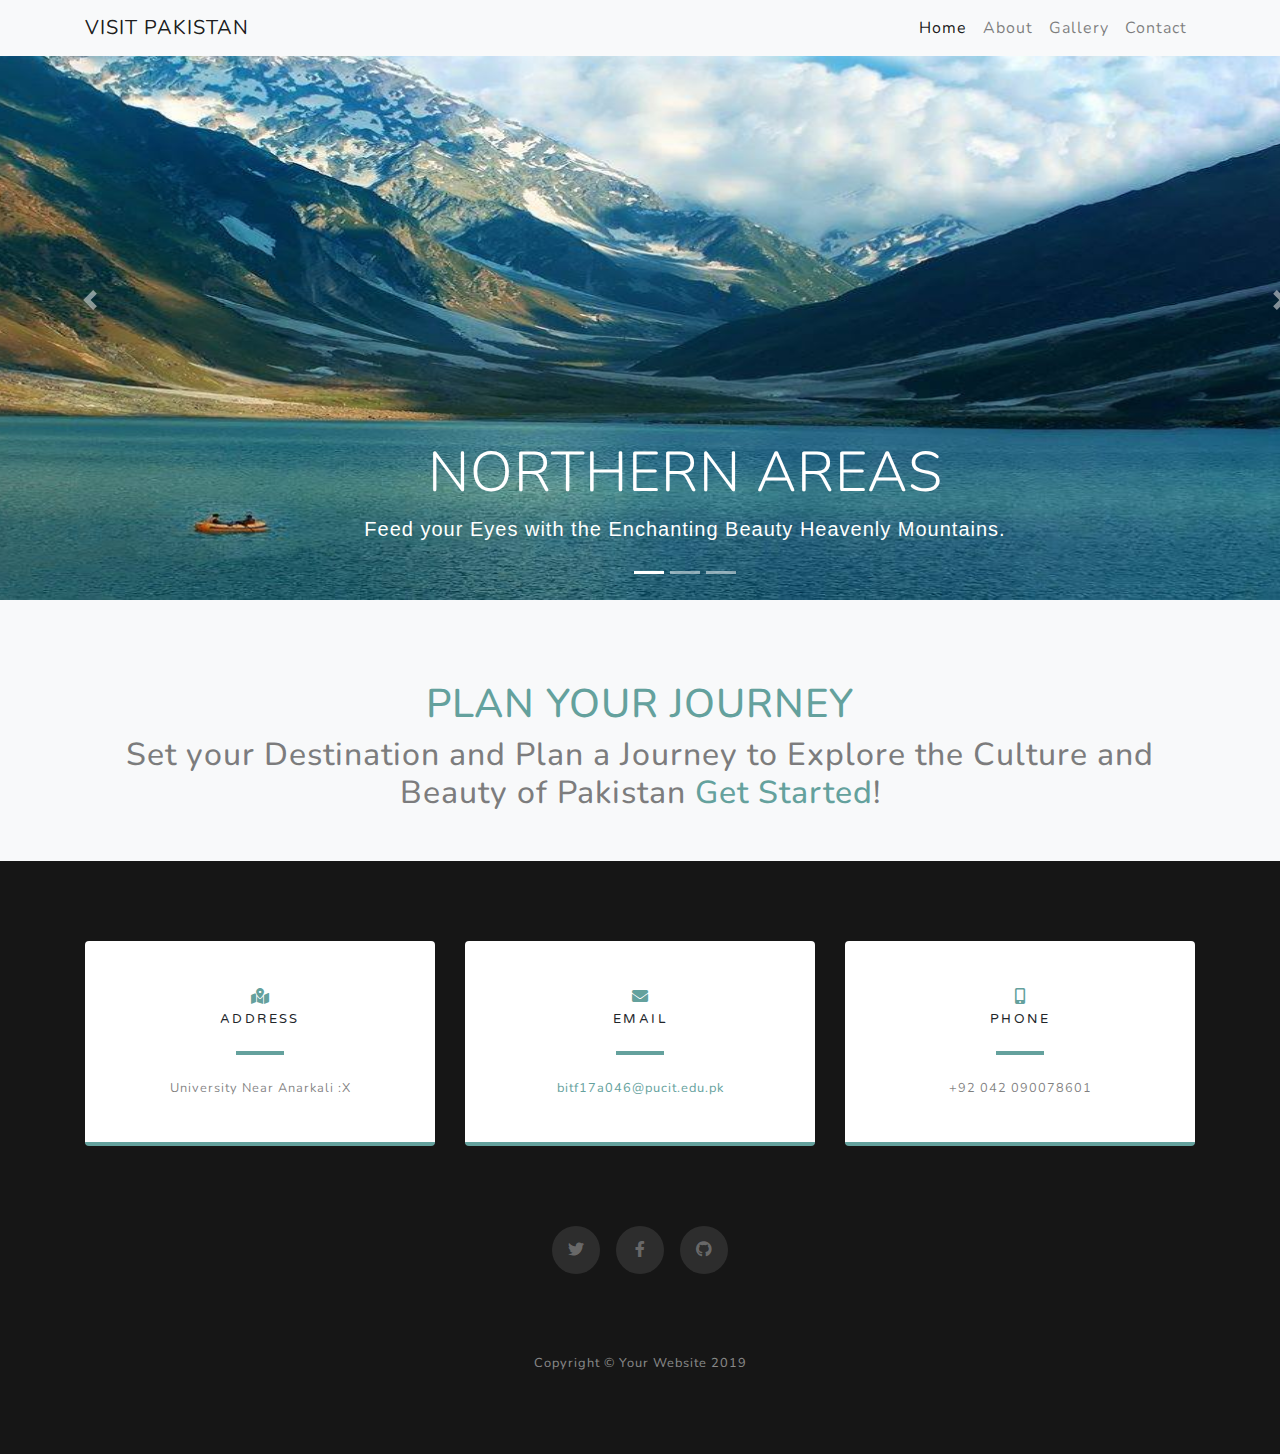
<file: Home.html>
<!DOCTYPE html>
<html>

<head>


<meta charset="utf-8">
  <meta name="viewport" content="width=device-width, initial-scale=1, shrink-to-fit=no">
    <meta http-equiv="X-UA-Compatible" content="IE=edge">
  

   <link rel="icon" href="images/site-logo.png" type="image/icon">
 <link href="vendor/bootstrap/css/bootstrap.min.css" rel="stylesheet">

  <!-- Custom fonts for this template -->
  <link href="vendor/fontawesome-free/css/all.min.css" rel="stylesheet">
  <link href="https://fonts.googleapis.com/css?family=Varela+Round" rel="stylesheet">
  <link href="https://fonts.googleapis.com/css?family=Nunito:200,200i,300,300i,400,400i,600,600i,700,700i,800,800i,900,900i" rel="stylesheet">

  <!-- Custom styles for this template -->
  <link href="css/grayscale.min.css" rel="stylesheet">




    <title>Home</title>
    <link rel="stylesheet" href="css/bootstrap.min.css">
  <link rel="stylesheet" href="css/stylesheet.css">
    <link href="css/grayscale.min.css" rel="stylesheet">
    <script src="js/jquery.min.js"></script>
    <script src="js/popper.min.js"></script>
    <script src="js/bootstrap.min.js"></script>


</head>
<style type="text/css">
body{
	background-color: #DCE1E6;
	direction: ltr"

}


</style>


<body class="bg-black">
<nav class="navbar navbar-expand-sm navbar-light bg-light fixed-top">
  <div class="container">
    <a class="navbar-brand" href="Home.html">VISIT PAKISTAN</a>
    <button class="navbar-toggler" type="button" data-toggle="collapse" data-target="#navbarResponsive" aria-controls="navbarResponsive" aria-expanded="false" aria-label="Toggle navigation">
          <span class="navbar-toggler-icon"></span>
        </button>
    <div class="collapse navbar-collapse" id="navbarResponsive">
      <ul class="navbar-nav ml-auto">
        <li class="nav-item active">
          <a class="nav-link" href="#">Home
                <span class="sr-only">(current)</span>
              </a>
        </li>
        <li class="nav-item">
          <a class="nav-link" href="About.html">About</a>
        </li>
     <li class="nav-item">
          <a class="nav-link" href="Gallery.html">Gallery</a>
        </li>
        <li class="nav-item">
          <a class="nav-link" href="Contact.html">Contact</a>
        </li>
      </ul>
    </div>
  </div>
</nav>


 <!--   <div class="container">-->
 <!-- data-interval="" -->
 <header>
      <div class="row">
  <div id="carouselExampleIndicators" class="carousel slide" data-ride="carousel" data-interval="2000">
    <ol class="carousel-indicators">
      <li data-target="#carouselExampleIndicators" data-slide-to="0" class="active"></li>
      <li data-target="#carouselExampleIndicators" data-slide-to="1"></li>
      <li data-target="#carouselExampleIndicators" data-slide-to="2"></li>
    </ol>
    <div class="carousel-inner" role="listbox">
      <div class="carousel-item active">
    <img src="img/car-img3.jpg">
        <div class="carousel-caption d-none d-md-block">
          <h2 class="display-4">NORTHERN AREAS</h2>
          <p class="lead">Feed your Eyes with the Enchanting Beauty Heavenly Mountains.</p>
        </div>
      </div>
      <div class="carousel-item">
   	<img src="img/car-img11.jpg">
        <div class="carousel-caption d-none d-md-block">
          <h2 class="display-4">CITIES</h2>
          <p class="lead">Exolore the Rich Civilization of Pakistan, and Experience the Hospitality of The Pakistani's.</p>
        </div>
      </div>
      <!-- Slide Three - Set the background image for this slide in the line below -->
      <div class="carousel-item">
     <img src="img/car-img12.jpg">
        <div class="carousel-caption d-none d-md-block">
          <h2 class="display-4">Historical Places</h2>
          <p class="lead">The Monuments of Ancient Architecture, and the eye catching  .</p>
        </div>
      </div>

    </div>

    <a class="carousel-control-prev" href="#carouselExampleIndicators" role="button" data-slide="prev">
          <span class="carousel-control-prev-icon" aria-hidden="true"></span>
          <span class="sr-only">Previous</span>
        </a>
    <a class="carousel-control-next" href="#carouselExampleIndicators" role="button" data-slide="next">
          <span class="carousel-control-next-icon" aria-hidden="true"></span>
          <span class="sr-only">Next</span>
        </a>
  </div></div>
</header>

<section class="contact-section bg-light">
	<div class="container">
  <div class="container text-primary d-flex h-100 align-items-center">
   <div class="mx-auto text-center">
    <h1 class="mx-auto my-0 text-uppercase">Plan Your Journey</h1>
    <h2 class="text-black-50 mx-auto mt-2 mb-5" class="lead" >Set your Destination and Plan a Journey to Explore the Culture and Beauty of Pakistan <a href="Services.html">Get Started</a>!</h2>
  </div>
</section>

  <section class="contact-section bg-black">
    <div class="container">

      <div class="row">

        <div class="col-md-4 mb-3 mb-md-0">
          <div class="card py-4 h-100">
            <div class="card-body text-center">
              <i class="fas fa-map-marked-alt text-primary mb-2"></i>
              <h4 class="text-uppercase m-0">Address</h4>
              <hr class="my-4">
              <div class="small text-black-50">University Near Anarkali :X </div>
            </div>
          </div>
        </div>

        <div class="col-md-4 mb-3 mb-md-0">
          <div class="card py-4 h-100">
            <div class="card-body text-center">
              <i class="fas fa-envelope text-primary mb-2"></i>
              <h4 class="text-uppercase m-0">Email</h4>
              <hr class="my-4">
              <div class="small text-black-50">
                <a href="#">bitf17a046@pucit.edu.pk</a>
              </div>
            </div>
          </div>
        </div>

        <div class="col-md-4 mb-3 mb-md-0">
          <div class="card py-4 h-100">
            <div class="card-body text-center">
              <i class="fas fa-mobile-alt text-primary mb-2"></i>
              <h4 class="text-uppercase m-0">Phone</h4>
              <hr class="my-4">
              <div class="small text-black-50">+92 042 090078601</div>
            </div>
          </div>
        </div>
      </div>

          <div class="social d-flex justify-content-center">
        <a href="#" class="mx-2">
          <i class="fab fa-twitter"></i>
        </a>
        <a href="#" class="mx-2">
          <i class="fab fa-facebook-f"></i>
        </a>
        <a href="#" class="mx-2">
          <i class="fab fa-github"></i>
        </a>
      </div>

    </div>
  </section>


  <!-- Footer -->
  <footer class="bg-black small text-center text-white-50">
    <div class="container">
      Copyright &copy; Your Website 2019
    </div>
  </footer>


 <script src="vendor/jquery/jquery.min.js"></script>
  <script src="vendor/bootstrap/js/bootstrap.bundle.min.js"></script>

  <!-- Plugin JavaScript -->
  <script src="vendor/jquery-easing/jquery.easing.min.js"></script>

  <!-- Custom scripts for this template -->
  <script src="js/grayscale.min.js"></script>

</body>
</html>
</file>
<file: css/stylesheet.css>
.clg{
    background-color: lightgrey;
    border: solid 1px black;
}

.bg-jamia{background-color:#17202A;
		
}

.urdufont{
    font-family: Arial;
    
}

.carousel-inner img {
       
  top: 0;
  left: 0;
    loop:true;
    width: 1400px;
    height: 600px;
  }


.carousel-inner h1, p{
font-family: Arial;
}
</file>
<file: css/grayscale.min.css>
/*!
 * Start Bootstrap - Grayscale v5.0.9 (https://startbootstrap.com/template-overviews/grayscale)
 * Copyright 2013-2019 Start Bootstrap
 * Licensed under MIT (https://github.com/BlackrockDigital/startbootstrap-grayscale/blob/master/LICENSE)
 */#mainNav{min-height:56px;background-color:#fff}#mainNav .navbar-toggler{font-size:80%;padding:.75rem;color:#64a19d;border:1px solid #64a19d}#mainNav .navbar-toggler:focus{outline:0}#mainNav .navbar-brand{color:#161616;font-weight:700;padding:.9rem 0}#mainNav .navbar-nav .nav-item:hover{color:fade(white,80%);outline:0;background-color:transparent}#mainNav .navbar-nav .nav-item:active,#mainNav .navbar-nav .nav-item:focus{outline:0;background-color:transparent}@media (min-width:992px){#mainNav{padding-top:0;padding-bottom:0;border-bottom:none;background-color:transparent;transition:background-color .3s ease-in-out}#mainNav .navbar-brand{padding:.5rem 0;color:rgba(255,255,255,.5)}#mainNav .nav-link{transition:none;padding:2rem 1.5rem;color:rgba(255,255,255,.5)}#mainNav .nav-link:hover{color:rgba(255,255,255,.75)}#mainNav .nav-link:active{color:#fff}#mainNav.navbar-shrink{background-color:#fff}#mainNav.navbar-shrink .navbar-brand{color:#161616}#mainNav.navbar-shrink .nav-link{color:#161616;padding:1.5rem 1.5rem 1.25rem;border-bottom:.25rem solid transparent}#mainNav.navbar-shrink .nav-link:hover{color:#64a19d}#mainNav.navbar-shrink .nav-link:active{color:#467370}#mainNav.navbar-shrink .nav-link.active{color:#64a19d;outline:0;border-bottom:.25rem solid #64a19d}}.masthead{position:relative;width:100%;height:auto;min-height:35rem;padding:15rem 0;background:linear-gradient(to bottom,rgba(22,22,22,.3) 0,rgba(22,22,22,.7) 75%,#161616 100%),url(../img/bg-masthead.jpg);background-position:center;background-repeat:no-repeat;background-attachment:scroll;background-size:cover}.masthead h1{font-family:'Varela Round';font-size:2.5rem;line-height:2.5rem;letter-spacing:.8rem;background:-webkit-linear-gradient(rgba(255,255,255,.9),rgba(255,255,255,0));-webkit-text-fill-color:transparent;-webkit-background-clip:text}.masthead h2{max-width:20rem;font-size:1rem}@media (min-width:768px){.masthead h1{font-size:4rem;line-height:4rem}}@media (min-width:992px){.masthead{height:100vh;padding:0}.masthead h1{font-size:6.5rem;line-height:6.5rem;letter-spacing:.8rem}.masthead h2{max-width:30rem;font-size:1.25rem}}.btn{box-shadow:0 .1875rem .1875rem 0 rgba(0,0,0,.1)!important;padding:1.25rem 2rem;font-family:'Varela Round';font-size:80%;text-transform:uppercase;letter-spacing:.15rem;border:0}.btn-primary{background-color:#64a19d}.btn-primary:hover{background-color:#4f837f}.btn-primary:focus{background-color:#4f837f;color:#fff}.btn-primary:active{background-color:#467370!important}.about-section{padding-top:10rem;background:linear-gradient(to bottom,#161616 0,rgba(22,22,22,.9) 75%,rgba(22,22,22,.8) 100%)}.about-section p{margin-bottom:5rem}.projects-section{padding:10rem 0}.projects-section .featured-text{padding:2rem}@media (min-width:992px){.projects-section .featured-text{padding:0 0 0 2rem;border-left:.5rem solid #64a19d}}.projects-section .project-text{padding:3rem;font-size:90%}@media (min-width:992px){.projects-section .project-text{padding:5rem}.projects-section .project-text hr{border-color:#64a19d;border-width:.25rem;width:30%}}.signup-section{padding:10rem 0;background:linear-gradient(to bottom,rgba(22,22,22,.1) 0,rgba(22,22,22,.5) 75%,#161616 100%),url(../img/bg-signup.jpg);background-position:center;background-repeat:no-repeat;background-attachment:scroll;background-size:cover}.signup-section .form-inline input{box-shadow:0 .1875rem .1875rem 0 rgba(0,0,0,.1)!important;padding:1.25rem 2rem;height:auto;font-family:'Varela Round';font-size:80%;text-transform:uppercase;letter-spacing:.15rem;border:0}.contact-section{padding:5rem 0 0}.contact-section .card{border:0;border-bottom:.25rem solid #64a19d}.contact-section .card h4{font-size:.8rem;font-family:'Varela Round';text-transform:uppercase;letter-spacing:.15rem}.contact-section .card hr{border-color:#64a19d;border-width:.25rem;width:3rem}.contact-section .social{margin-top:5rem}.contact-section .social a{text-align:center;height:3rem;width:3rem;background:rgba(255,255,255,.1);border-radius:100%;line-height:3rem;color:rgba(255,255,255,.3)}.contact-section .social a:hover{color:rgba(255,255,255,.5)}.contact-section .social a:active{color:#fff}body{font-family:Nunito;letter-spacing:.0625em}a{color:#64a19d}a:focus,a:hover{text-decoration:none;color:#3c6360}.bg-black{background-color:#161616!important}.bg-primary{background-color:#64a19d!important}.text-primary{color:#64a19d!important}footer{padding:5rem 0}
</file>
